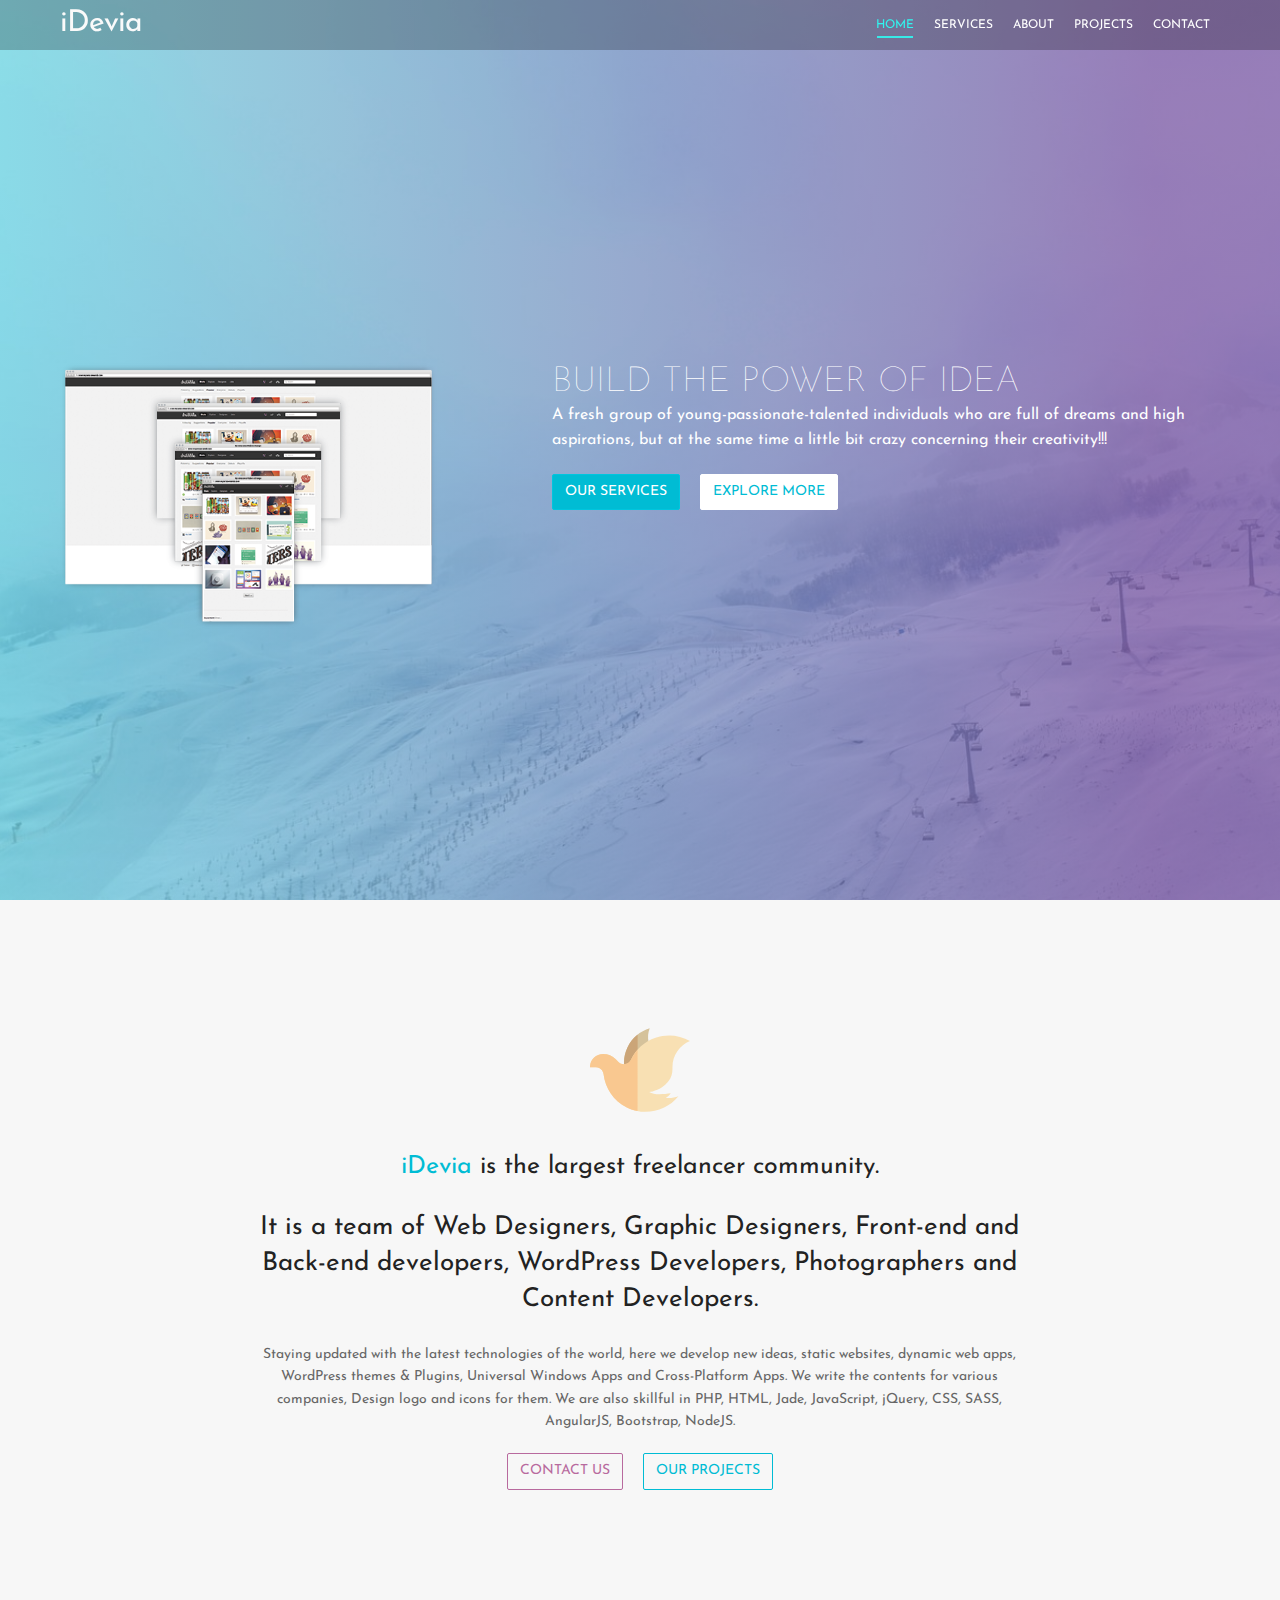
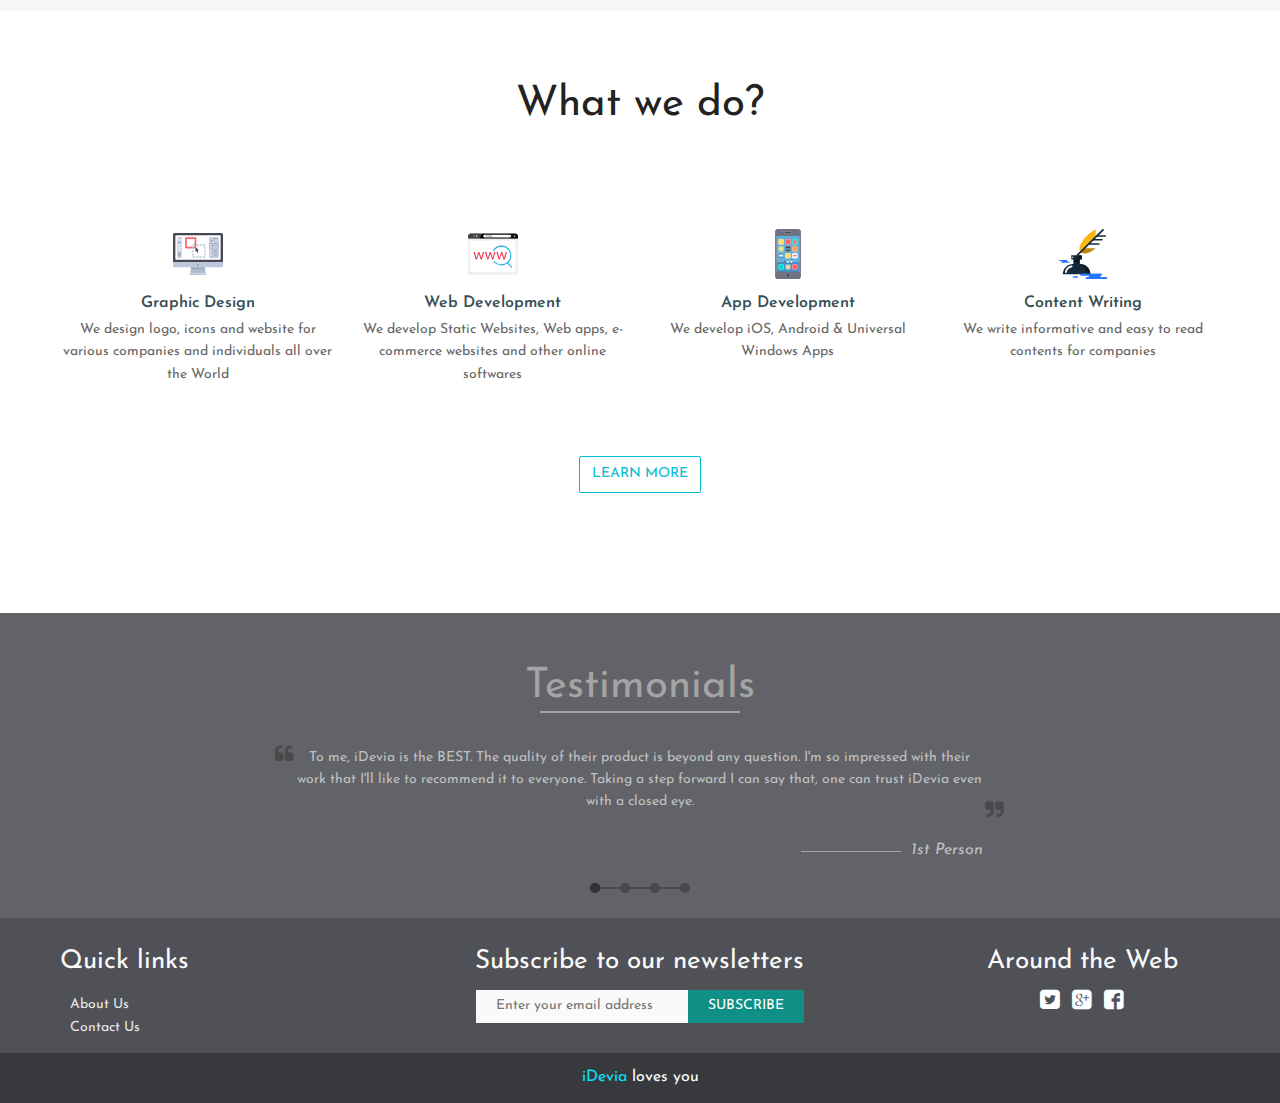
<file: index.html>
<!DOCTYPE html>
<html lang="en">
    <head>
        <meta charset="utf-8">
        <meta http-equiv="X-UA-Compatible" content="IE=edge">
        <title> iDevia - Build the power of idea</title>
        <!--  -->
        <meta name="viewport" content="width=device-width, initial-scale=1,user-scalable=no">
        <meta name="title" content="iDevia - Build the Power of idea">
        <meta name="description" content="The wide-spread freelancer community of India. We work as a team to make your business ideas real. We are young, passion-driven and creative people.">
        <meta name="keywords" content="web designing, website designing, brochure design, web development, software company, freelancer, wesite company, malda, india, karnataka, ahmedabad, seo company, web designing company, Geeks, News, Update, Wordprees, Template, Code, Tutorial, idea sharing">        
        <meta name="author" content="iDevia">
        <meta property="og:url" content="http://www.idevia.in/"/>
        <meta property="og:type" content="website" />
        <meta property="og:title" content="iDevia - Build the Power of idea" />
        <meta property="og:description" content="The wide-spread freelancer community of India. We work as a team to make your business ideas real. We are young, passion-driven and creative people." />
        <meta property="og:image" content="http://www.idevia.in/assets/img/favicons/ms-icon-310x310.png" />
        <meta name="twitter:card" content="summary" />
        <meta name="twitter:site" content="@idevia_in" />
        <meta name="twitter:creator" content="@idevia_in" />
        <link rel="apple-touch-icon" sizes="57x57" href="assets/img/favicons/apple-icon-57x57.png">
        <link rel="apple-touch-icon" sizes="60x60" href="assets/img/favicons/apple-icon-60x60.png">
        <link rel="apple-touch-icon" sizes="72x72" href="assets/img/favicons/apple-icon-72x72.png">
        <link rel="apple-touch-icon" sizes="76x76" href="assets/img/favicons/apple-icon-76x76.png">
        <link rel="apple-touch-icon" sizes="114x114" href="assets/img/favicons/apple-icon-114x114.png">
        <link rel="apple-touch-icon" sizes="120x120" href="assets/img/favicons/apple-icon-120x120.png">
        <link rel="apple-touch-icon" sizes="144x144" href="assets/img/favicons/apple-icon-144x144.png">
        <link rel="apple-touch-icon" sizes="152x152" href="assets/img/favicons/apple-icon-152x152.png">
        <link rel="apple-touch-icon" sizes="180x180" href="assets/img/favicons/apple-icon-180x180.png">
        <link rel="icon" type="image/png" sizes="192x192"  href="assets/img/favicons/android-icon-192x192.png">
        <link rel="icon" type="image/png" sizes="32x32" href="assets/img/favicons/favicon-32x32.png">
        <link rel="icon" type="image/png" sizes="96x96" href="assets/img/favicons/favicon-96x96.png">
        <link rel="icon" type="image/png" sizes="16x16" href="assets/img/favicons/favicon-16x16.png">
        <link rel="manifest" href="assets/img/favicons/manifest.json">
        <meta name="msapplication-TileColor" content="#ffffff">
        <meta name="msapplication-TileImage" content="assets/img/favicons/ms-icon-144x144.png">
        <meta name="theme-color" content="#ffffff">
		<!--Start of Tawk.to Script-->
        <script type="text/javascript">
        var Tawk_API=Tawk_API||{}, Tawk_LoadStart=new Date();
        (function(){
        var s1=document.createElement("script"),s0=document.getElementsByTagName("script")[0];
        s1.async=true;
        s1.src='https://embed.tawk.to/581dad0c304e8e7585721db2/default';
        s1.charset='UTF-8';
        s1.setAttribute('crossorigin','*');
        s0.parentNode.insertBefore(s1,s0);
        })();
        </script>
        <!--End of Tawk.to Script-->
        <!-- Custom CSS -->
        <link rel="stylesheet" href="assets/css/main.css">

    </head>
    <body>

        <nav class="main-nav"><div class="container"><div class="nav-header">		<div class="brand"><a href="/"> <h1>iDevia</h1></a></div><div class="hamburger-btn"></div></div><div class="nav-menu-right"><ul class="nav-links"><li><a href="/" class="active">HOME</a></li><li><a href="services" class="">SERVICES</a></li><li><a href="about" class="">ABOUT</a></li><li><a href="projects" class="">PROJECTS</a></li><li><a href="contact" class="">CONTACT</a></li></ul></div></div></nav>
<section style="background-image:url('assets/img/snow.jpg');" class="splash background-image"> <div class="overlay"><div class="dark-overlay2"><div class="container"><div class="display-table"><div class="display-table-cell text-vertical-center"><div class="row"><div class="col-ts-5"><div class="device"><img src="assets/img/screens.png" alt="all device screens"/></div></div><div class="col-ts-7"><div class="intro-content"><h2 class="text-upper">Build the power of idea</h2><p>A fresh group of young-passionate-talented individuals who are full of dreams and high aspirations, but at the same time a little bit crazy concerning their creativity!!! </p><a href="/services" class="btn primary-btn text-upper">our services</a><a href="/about" class="btn secondary-btn text-upper">explore more</a></div></div></div></div></div></div></div></div></section>
<section id="intro" class="intro"><div class="spacer"></div><div class="content text-center"><div class="container"><div class="row"><div class="col-ts-8 col-ts-gap-2"><img src="assets/img/logo.svg" alt="idevia logo"/><h2><a href="/">iDevia</a> is the largest freelancer community. </h2><h3>It is a team of Web Designers, Graphic Designers, Front-end and Back-end developers, WordPress Developers, Photographers and Content Developers.</h3><p>Staying updated with the latest technologies of the world, here we develop new ideas, static websites, dynamic web apps, WordPress themes & Plugins, Universal Windows Apps and Cross-Platform Apps. We write the contents for various companies, Design logo and icons for them. We are also skillful in PHP, HTML, Jade, JavaScript, jQuery, CSS, SASS, AngularJS, Bootstrap, NodeJS.</p><a href="/contact" class="btn secondary-outline-btn text-upper with-margin">contact us</a><a href="/projects" class="btn primary-outline-btn text-upper with-margin">our projects</a></div></div></div></div><div class="spacer"></div></section>
<section class="services"><div class="spacer"></div><div class="container text-center"><h2 class="heading">What we do?</h2><div class="row"><div class="col-ts-3"><div class="service"><img src="assets/img/computer.svg" alt="image of computer"/><h3>Graphic Design</h3><p>We design logo, icons and website for various companies and individuals all over the World</p></div></div><div class="col-ts-3"><div class="service"><img src="assets/img/www.svg" alt="www"/><h3>Web Development</h3><p>We develop Static Websites, Web apps, e-commerce websites and other online softwares</p></div></div><div class="col-ts-3"><div class="service"><img src="assets/img/smartphone.svg" alt="smatphone"/><h3>App Development</h3><p>We develop iOS, Android &amp; Universal Windows Apps</p></div></div><div class="col-ts-3"><div class="service"><img src="assets/img/write.svg" alt="quile and ink"/><h3>Content Writing</h3><p>We write informative and easy to read contents for companies</p></div></div></div><a href="/services" class="text-center btn primary-outline-btn text-upper">learn more</a></div><div class="spacer"></div></section>

<section class="testimonials"><div class="spacer"></div><div class="container"><h2 class="heading">Testimonials</h2><div class="row"><div class="col-ts-8 col-ts-gap-2"><div class="slider"><div class="slider-outer"><div class="slider-inner clearfix"><div class="slide"><blockquote>To me, iDevia is the BEST. The quality of their product is beyond any question. I'm so impressed with their work that I'll like to recommend it to everyone. Taking a step forward I can say that, one can trust iDevia even with a closed eye.</blockquote><cite>1st Person</cite></div><div class="slide"><blockquote>Of Course Yes, It was great to work with iDevia. iDevia have done very great job. Thank You so much.</blockquote><cite>Sohan</cite></div><div class="slide"><blockquote>Extremely satisfied with the website. The home page, about, contact, gallery everything goes perfect. Most importantly, I got my website in time. Totally a Great work. Loved it ❤</blockquote><cite>Pravin Kothari, Kadambari</cite></div><div class="slide"><blockquote>iDevia gave my app a very good start. Their friendly behaviour is very highly appreciable and absolutely their charges are cheaper than market price.</blockquote><cite>TR, Up To Date</cite></div></div><div class="controls"><div class="dots"><div></div><div></div><div></div><div></div><div class="active"></div></div></div></div></div></div></div></div></section>
<div class="modal"><div class="modal-container"><div class="modal-head text-center"></div><div class="modal-body"></div><div class="modal-action"><button id="closeModal">Close</button></div></div></div><footer class="footer"><div class="widgets"><div class="container text-ws-center"><div class="row">			<div class="col-ws-2"><div class="quick-links"><h3 class="widget-title">Quick links</h3><nav><ul><li><a href="about">About Us</a></li><li><a href="contact">Contact Us</a></li></ul></nav></div></div><div class="col-ws-6 col-ws-gap-1"><div class="subscription"><h3 class="widget-title">Subscribe to our newsletters</h3><form id="subscription-form" class="subscription-form"><input type="email" id="sub-email-footer" name="EMAIL" placeholder="Enter your email address" class="form-input"/><input type="submit" value="subscribe" class="btn submit-btn text-upper"/></form></div></div><div class="col-ws-3"><div class="social-links"><h3 class="widget-title">Around the Web</h3><div class="social-icons"><a href="//twitter.com/idevia_in" target="_blank"><i class="if if-twitter"></i></a><a href="//plus.google.com/app/basic/105983204766633908345" target="_blank"><i class="if if-g-plus"></i></a><a href="//facebook.com/idevia.in" target="_blank"><i class="if if-facebook"></i></a></div></div></div></div></div></div><div class="copyright"><div class="container text-center"><div class="row"><div class="col-ms-12"><p><a href="/">iDevia</a> loves you</p></div></div></div></div></footer>

      <script src="assets/js/jquery.min.js"></script>
      <script src="assets/js/functions.js"></script>
      <script>
        (function(i,s,o,g,r,a,m){i['GoogleAnalyticsObject']=r;i[r]=i[r]||function(){
        (i[r].q=i[r].q||[]).push(arguments)},i[r].l=1*new Date();a=s.createElement(o),
        m=s.getElementsByTagName(o)[0];a.async=1;a.src=g;m.parentNode.insertBefore(a,m)
        })(window,document,'script','https://www.google-analytics.com/analytics.js','ga');

        ga('create', 'UA-71919964-2', 'auto');
        ga('send', 'pageview');
      </script>
    </body>
</html>
</file>
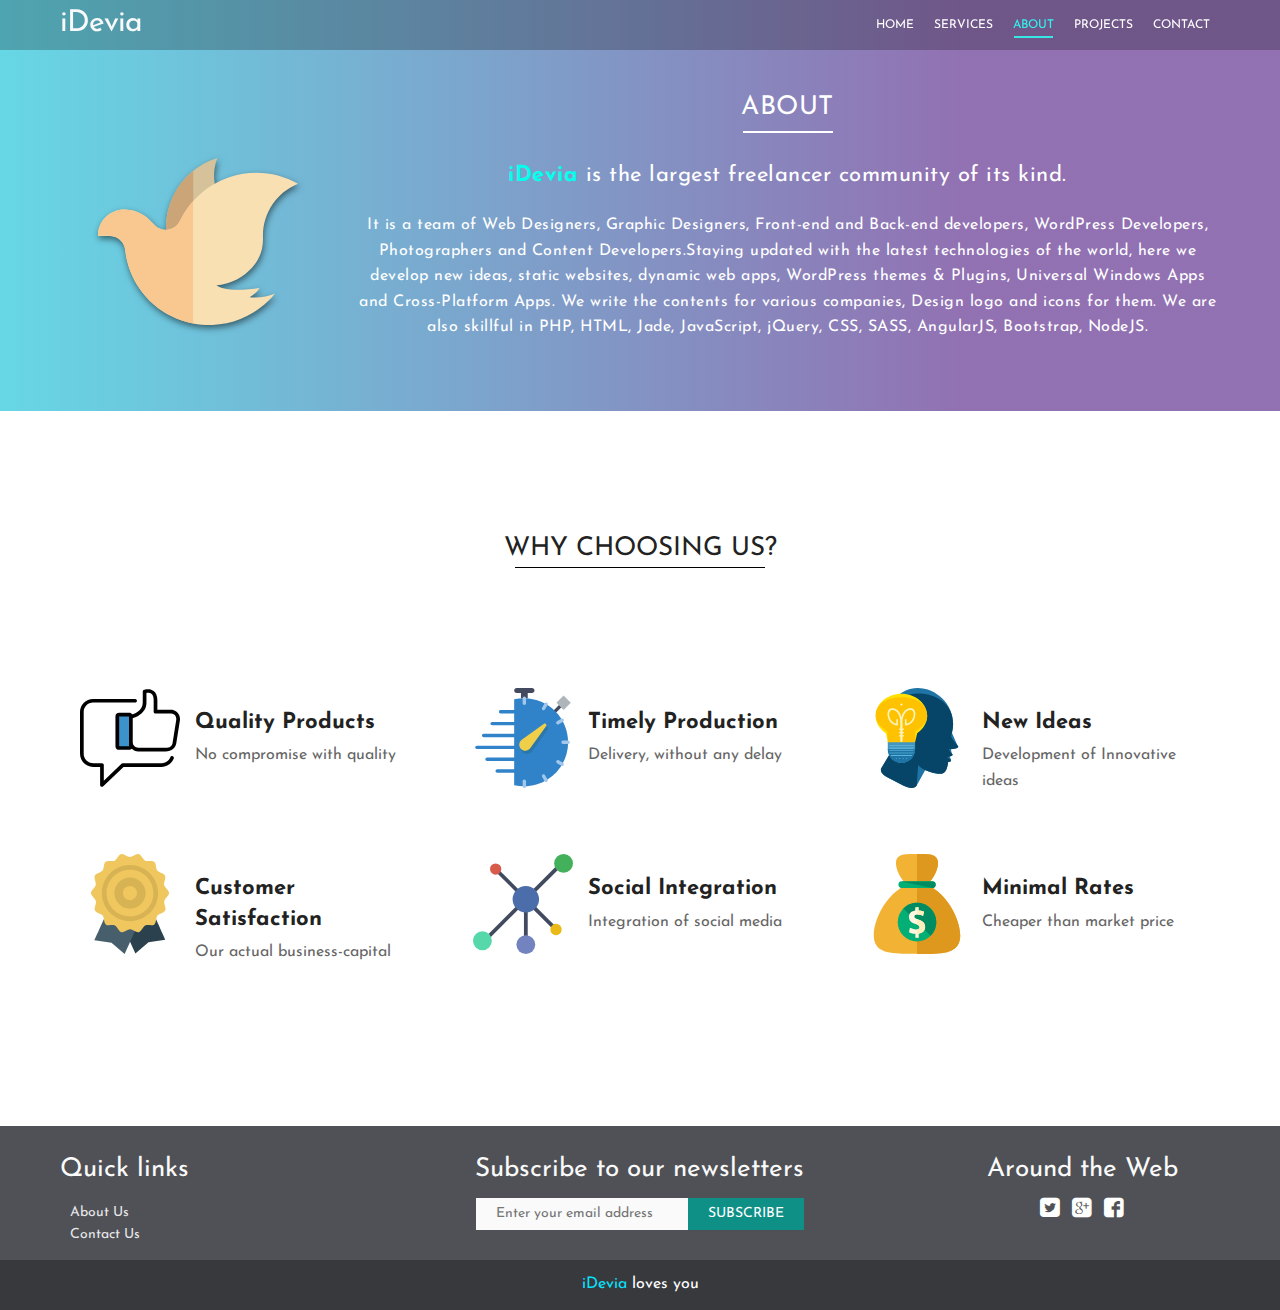
<file: about.html>
<!DOCTYPE html>
<html lang="en">
    <head>
        <meta charset="utf-8">
        <meta http-equiv="X-UA-Compatible" content="IE=edge">
        <title>About - iDevia - Build the power of idea</title>
        <!--  -->
        <meta name="viewport" content="width=device-width, initial-scale=1,user-scalable=no">
        <meta name="title" content="About">
        <meta name="description" content="Our friendly team can be reached everyday 8am - 10pm. Just fill up this form and we’ll reach you as soon as possible.">
        <meta name="keywords" content="web designing, website designing, brochure design, web development, software company, freelancer, wesite company, malda, india, karnataka, ahmedabad, seo company, web designing company, Geeks, News, Update, Wordprees, Template, Code, Tutorial, idea sharing">        
        <meta name="author" content="iDevia">
        <meta property="og:url" content="http://www.idevia.in/about.html"/>
        <meta property="og:type" content="website" />
        <meta property="og:title" content="About" />
        <meta property="og:description" content="Our friendly team can be reached everyday 8am - 10pm. Just fill up this form and we’ll reach you as soon as possible." />
        <meta property="og:image" content="http://www.idevia.in/assets/img/favicons/ms-icon-310x310.png" />
        <meta name="twitter:card" content="summary" />
        <meta name="twitter:site" content="@idevia_in" />
        <meta name="twitter:creator" content="@idevia_in" />
        <link rel="apple-touch-icon" sizes="57x57" href="assets/img/favicons/apple-icon-57x57.png">
        <link rel="apple-touch-icon" sizes="60x60" href="assets/img/favicons/apple-icon-60x60.png">
        <link rel="apple-touch-icon" sizes="72x72" href="assets/img/favicons/apple-icon-72x72.png">
        <link rel="apple-touch-icon" sizes="76x76" href="assets/img/favicons/apple-icon-76x76.png">
        <link rel="apple-touch-icon" sizes="114x114" href="assets/img/favicons/apple-icon-114x114.png">
        <link rel="apple-touch-icon" sizes="120x120" href="assets/img/favicons/apple-icon-120x120.png">
        <link rel="apple-touch-icon" sizes="144x144" href="assets/img/favicons/apple-icon-144x144.png">
        <link rel="apple-touch-icon" sizes="152x152" href="assets/img/favicons/apple-icon-152x152.png">
        <link rel="apple-touch-icon" sizes="180x180" href="assets/img/favicons/apple-icon-180x180.png">
        <link rel="icon" type="image/png" sizes="192x192"  href="assets/img/favicons/android-icon-192x192.png">
        <link rel="icon" type="image/png" sizes="32x32" href="assets/img/favicons/favicon-32x32.png">
        <link rel="icon" type="image/png" sizes="96x96" href="assets/img/favicons/favicon-96x96.png">
        <link rel="icon" type="image/png" sizes="16x16" href="assets/img/favicons/favicon-16x16.png">
        <link rel="manifest" href="assets/img/favicons/manifest.json">
        <meta name="msapplication-TileColor" content="#ffffff">
        <meta name="msapplication-TileImage" content="assets/img/favicons/ms-icon-144x144.png">
        <meta name="theme-color" content="#ffffff">
		<!--Start of Tawk.to Script-->
        <script type="text/javascript">
        var Tawk_API=Tawk_API||{}, Tawk_LoadStart=new Date();
        (function(){
        var s1=document.createElement("script"),s0=document.getElementsByTagName("script")[0];
        s1.async=true;
        s1.src='https://embed.tawk.to/581dad0c304e8e7585721db2/default';
        s1.charset='UTF-8';
        s1.setAttribute('crossorigin','*');
        s0.parentNode.insertBefore(s1,s0);
        })();
        </script>
        <!--End of Tawk.to Script-->
        <!-- Custom CSS -->
        <link rel="stylesheet" href="assets/css/main.css">

    </head>
    <body>

        <nav class="main-nav"><div class="container"><div class="nav-header">		<div class="brand"><a href="/"> <h1>iDevia</h1></a></div><div class="hamburger-btn"></div></div><div class="nav-menu-right"><ul class="nav-links"><li><a href="/" class="">HOME</a></li><li><a href="services" class="">SERVICES</a></li><li><a href="about" class="active">ABOUT</a></li><li><a href="projects" class="">PROJECTS</a></li><li><a href="contact" class="">CONTACT</a></li></ul></div></div></nav>
<section class="header-dark splash-partial services-page"><div class="overlay-dark">		<div class="container text-center"><div class="row"><div class="col-ws-gap-3 col-ws-9"><h3 class="heading text-upper">About</h3></div></div><div class="row"><div class="col-ws-3"><img src="assets/img/logo.svg" alt="idevia logo"/></div><div class="col-ws-9"><p class="lead"><a href="/">iDevia</a> is the largest freelancer community of its kind.</p><p>It is a team of Web Designers, Graphic Designers, Front-end and Back-end developers, WordPress Developers, Photographers and Content Developers.Staying updated with the latest technologies of the world, here we develop new ideas, static websites, dynamic web apps, WordPress themes & Plugins, Universal Windows Apps and Cross-Platform Apps. We write the contents for various companies, Design logo and icons for them. We are also skillful in PHP, HTML, Jade, JavaScript, jQuery, CSS, SASS, AngularJS, Bootstrap, NodeJS.</p></div></div></div></div></section>
<section class="why-us"><div class="spacer"></div><div class="container"><div class="row"><div class="col-ts-12"><h3 class="heading text-center text-upper">why choosing us?</h3></div></div><div class="row"><div class="col-ts-4"><div class="reason clearfix"><div class="img-container to-left"><img src="assets/img/chat.svg" alt="Thmbs up"/></div><div class="text-container"><h4>Quality Products</h4><p>No compromise with quality</p></div></div></div><div class="col-ts-4"><div class="reason clearfix"><div class="img-container to-left"><img src="assets/img/stopwatch.svg" alt="stop watch"/></div><div class="text-container"><h4>Timely Production</h4><p>Delivery, without any delay</p></div></div></div><div class="col-ts-4"><div class="reason clearfix"><div class="img-container to-left"><img src="assets/img/idea.svg" alt="Bulb on head"/></div><div class="text-container"><h4>New Ideas</h4><p>Development of Innovative ideas</p></div></div></div></div><div class="row"><div class="col-ts-4"><div class="reason clearfix"><div class="img-container to-left"><img src="assets/img/certificate.svg" alt="badge"/></div><div class="text-container"><h4>Customer Satisfaction</h4><p>Our actual business-capital</p></div></div></div><div class="col-ts-4"><div class="reason clearfix"><div class="img-container to-left"><img src="assets/img/network.svg" alt="social"/></div><div class="text-container"><h4>Social Integration</h4><p>Integration of social media</p></div></div></div><div class="col-ts-4"><div class="reason clearfix"><div class="img-container to-left"><img src="assets/img/money-bag.svg" alt="mone bag"/></div><div class="text-container"><h4>Minimal Rates</h4><p>Cheaper than market price</p></div></div></div></div></div><div class="spacer"></div></section>

<div class="modal"><div class="modal-container"><div class="modal-head text-center"></div><div class="modal-body"></div><div class="modal-action"><button id="closeModal">Close</button></div></div></div><footer class="footer"><div class="widgets"><div class="container text-ws-center"><div class="row">			<div class="col-ws-2"><div class="quick-links"><h3 class="widget-title">Quick links</h3><nav><ul><li><a href="about">About Us</a></li><li><a href="contact">Contact Us</a></li></ul></nav></div></div><div class="col-ws-6 col-ws-gap-1"><div class="subscription"><h3 class="widget-title">Subscribe to our newsletters</h3><form id="subscription-form" class="subscription-form"><input type="email" id="sub-email-footer" name="EMAIL" placeholder="Enter your email address" class="form-input"/><input type="submit" value="subscribe" class="btn submit-btn text-upper"/></form></div></div><div class="col-ws-3"><div class="social-links"><h3 class="widget-title">Around the Web</h3><div class="social-icons"><a href="//twitter.com/idevia_in" target="_blank"><i class="if if-twitter"></i></a><a href="//plus.google.com/app/basic/105983204766633908345" target="_blank"><i class="if if-g-plus"></i></a><a href="//facebook.com/idevia.in" target="_blank"><i class="if if-facebook"></i></a></div></div></div></div></div></div><div class="copyright"><div class="container text-center"><div class="row"><div class="col-ms-12"><p><a href="/">iDevia</a> loves you</p></div></div></div></div></footer>

      <script src="assets/js/jquery.min.js"></script>
      <script src="assets/js/functions.js"></script>
      <script>
        (function(i,s,o,g,r,a,m){i['GoogleAnalyticsObject']=r;i[r]=i[r]||function(){
        (i[r].q=i[r].q||[]).push(arguments)},i[r].l=1*new Date();a=s.createElement(o),
        m=s.getElementsByTagName(o)[0];a.async=1;a.src=g;m.parentNode.insertBefore(a,m)
        })(window,document,'script','https://www.google-analytics.com/analytics.js','ga');

        ga('create', 'UA-71919964-2', 'auto');
        ga('send', 'pageview');
      </script>
    </body>
</html>
</file>
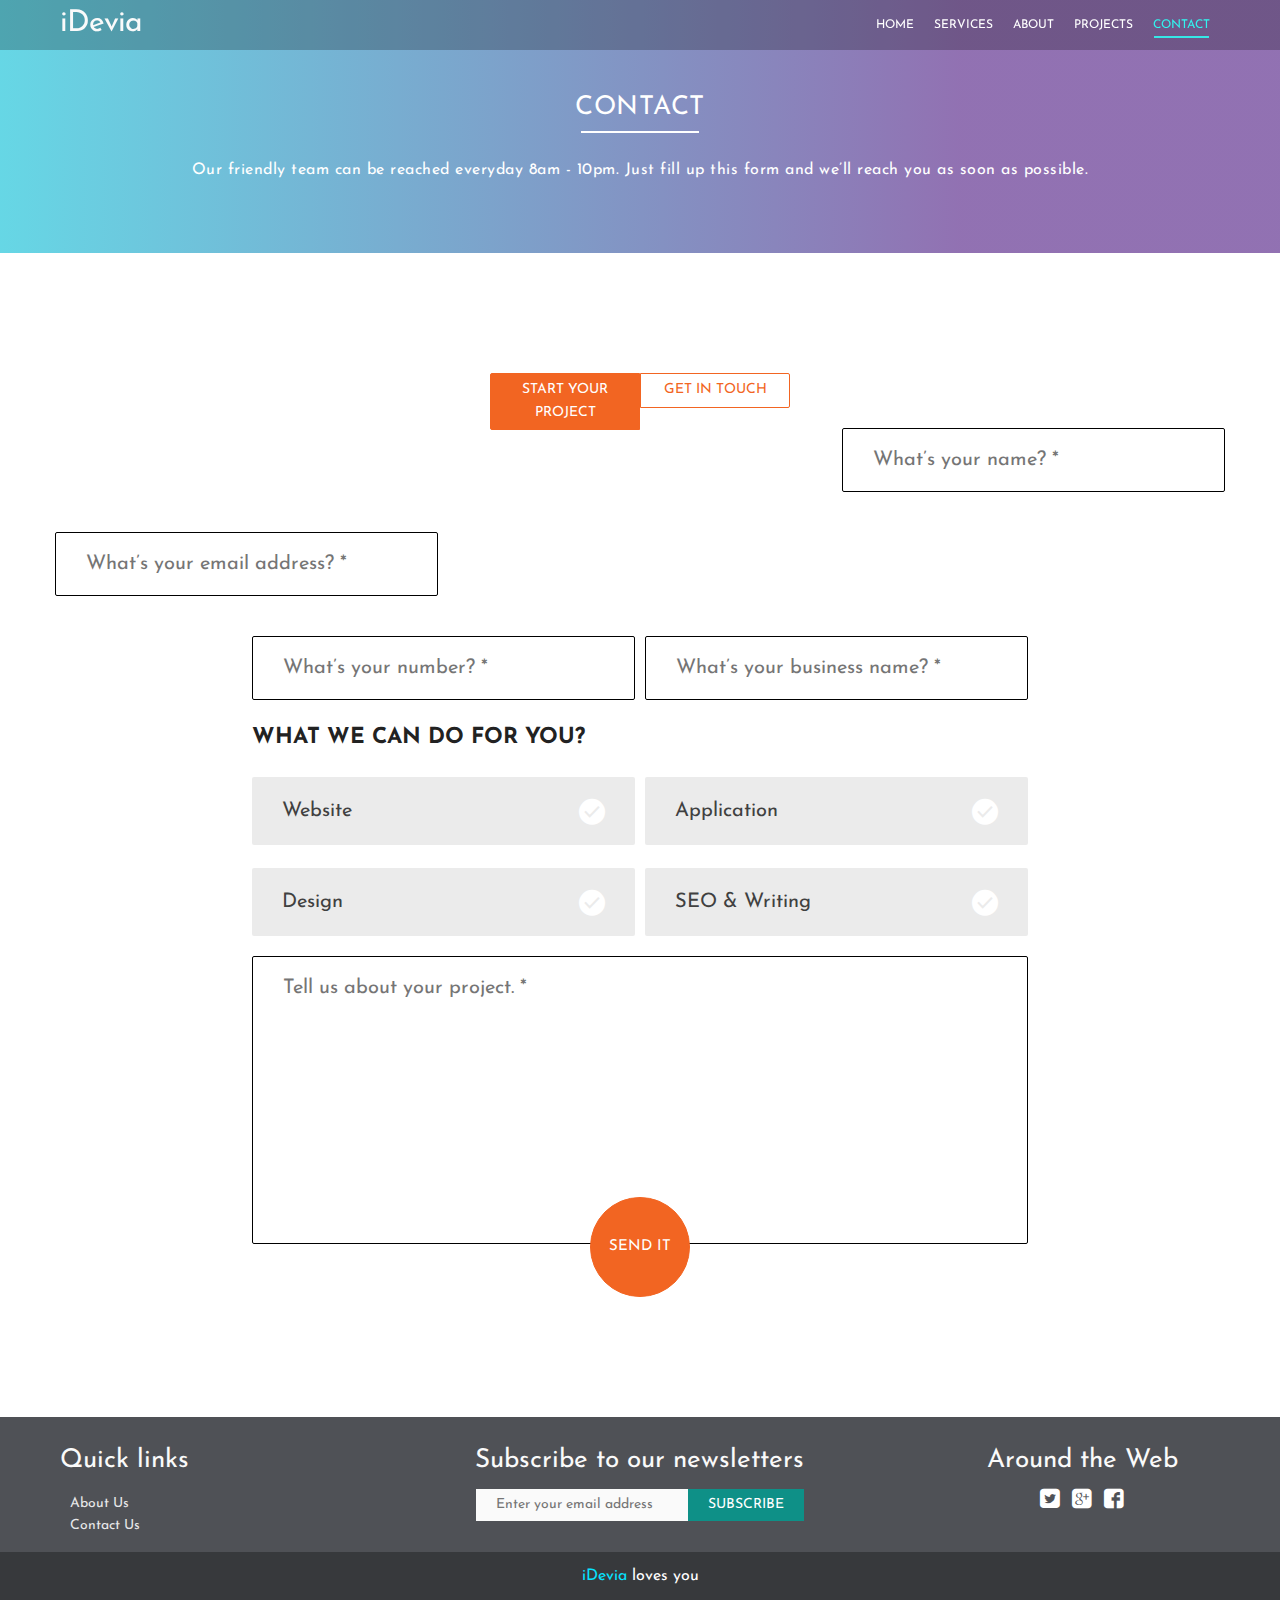
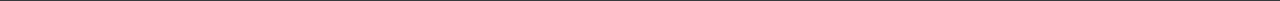
<file: contact.html>
<!DOCTYPE html>
<html lang="en">
    <head>
        <meta charset="utf-8">
        <meta http-equiv="X-UA-Compatible" content="IE=edge">
        <title>Contact - iDevia - Build the power of idea</title>
        <!--  -->
        <meta name="viewport" content="width=device-width, initial-scale=1,user-scalable=no">
        <meta name="title" content="Contact">
        <meta name="description" content="Our friendly team can be reached everyday 8am - 10pm. Just fill up this form and we’ll reach you as soon as possible.">
        <meta name="keywords" content="web designing, website designing, brochure design, web development, software company, freelancer, wesite company, malda, india, karnataka, ahmedabad, seo company, web designing company, Geeks, News, Update, Wordprees, Template, Code, Tutorial, idea sharing">        
        <meta name="author" content="iDevia">
        <meta property="og:url" content="http://www.idevia.in/contact.html"/>
        <meta property="og:type" content="website" />
        <meta property="og:title" content="Contact" />
        <meta property="og:description" content="Our friendly team can be reached everyday 8am - 10pm. Just fill up this form and we’ll reach you as soon as possible." />
        <meta property="og:image" content="http://www.idevia.in/assets/img/favicons/ms-icon-310x310.png" />
        <meta name="twitter:card" content="summary" />
        <meta name="twitter:site" content="@idevia_in" />
        <meta name="twitter:creator" content="@idevia_in" />
        <link rel="apple-touch-icon" sizes="57x57" href="assets/img/favicons/apple-icon-57x57.png">
        <link rel="apple-touch-icon" sizes="60x60" href="assets/img/favicons/apple-icon-60x60.png">
        <link rel="apple-touch-icon" sizes="72x72" href="assets/img/favicons/apple-icon-72x72.png">
        <link rel="apple-touch-icon" sizes="76x76" href="assets/img/favicons/apple-icon-76x76.png">
        <link rel="apple-touch-icon" sizes="114x114" href="assets/img/favicons/apple-icon-114x114.png">
        <link rel="apple-touch-icon" sizes="120x120" href="assets/img/favicons/apple-icon-120x120.png">
        <link rel="apple-touch-icon" sizes="144x144" href="assets/img/favicons/apple-icon-144x144.png">
        <link rel="apple-touch-icon" sizes="152x152" href="assets/img/favicons/apple-icon-152x152.png">
        <link rel="apple-touch-icon" sizes="180x180" href="assets/img/favicons/apple-icon-180x180.png">
        <link rel="icon" type="image/png" sizes="192x192"  href="assets/img/favicons/android-icon-192x192.png">
        <link rel="icon" type="image/png" sizes="32x32" href="assets/img/favicons/favicon-32x32.png">
        <link rel="icon" type="image/png" sizes="96x96" href="assets/img/favicons/favicon-96x96.png">
        <link rel="icon" type="image/png" sizes="16x16" href="assets/img/favicons/favicon-16x16.png">
        <link rel="manifest" href="assets/img/favicons/manifest.json">
        <meta name="msapplication-TileColor" content="#ffffff">
        <meta name="msapplication-TileImage" content="assets/img/favicons/ms-icon-144x144.png">
        <meta name="theme-color" content="#ffffff">
		<!--Start of Tawk.to Script-->
        <script type="text/javascript">
        var Tawk_API=Tawk_API||{}, Tawk_LoadStart=new Date();
        (function(){
        var s1=document.createElement("script"),s0=document.getElementsByTagName("script")[0];
        s1.async=true;
        s1.src='https://embed.tawk.to/581dad0c304e8e7585721db2/default';
        s1.charset='UTF-8';
        s1.setAttribute('crossorigin','*');
        s0.parentNode.insertBefore(s1,s0);
        })();
        </script>
        <!--End of Tawk.to Script-->
        <!-- Custom CSS -->
        <link rel="stylesheet" href="assets/css/main.css">

    </head>
    <body>

        <nav class="main-nav"><div class="container"><div class="nav-header">		<div class="brand"><a href="/"> <h1>iDevia</h1></a></div><div class="hamburger-btn"></div></div><div class="nav-menu-right"><ul class="nav-links"><li><a href="/" class="">HOME</a></li><li><a href="services" class="">SERVICES</a></li><li><a href="about" class="">ABOUT</a></li><li><a href="projects" class="">PROJECTS</a></li><li><a href="contact" class="active">CONTACT</a></li></ul></div></div></nav>
<section class="header-dark splash-partial contact-page"><div class="overlay-dark">		<div class="container"><div class="row"><h3 class="heading text-upper">Contact</h3></div><div class="row"><p class="text-center">Our friendly team can be reached everyday 8am - 10pm. Just fill up this form and we’ll reach you as soon as possible.</p></div></div></div></section>
<section class="contact-forms"><div class="spacer"></div><header class="tabs text-center"><a href="#start-your-project-form-container" class="text-upper current">start your project</a><a href="#get-in-touch-form-container" class="text-upper">get in touch</a></header><div id="start-your-project-form-container" class="panel"><div class="container"><form id="start-your-project" class="contact-page-form"><div class="row"><div class="col-ws-4 col-ws-gap-2 rsp5"><input type="text" name="name" id="name" placeholder="What’s your name? *" class="input-field"/></div><div class="col-ws-4 rsp5"><input type="email" name="email" id="email" placeholder="What’s your email address? *" class="input-field"/></div></div><div class="row"><div class="col-ws-4 col-ws-gap-2 rsp5"><input type="text" name="phone" id="phone" placeholder="What’s your number? *" class="input-field input-number"/></div><div class="col-ws-4 rsp5"><input type="text" name="business" id="business" placeholder="What’s your business name? *" class="input-field"/></div></div><div class="row"><div class="col-ws-10 col-ws-gap-2 rsp5"><h5 class="text-upper text-sc">What we can do for you?</h5></div></div><div class="row"><div class="col-ws-4 col-ws-gap-2 rsp5"><label><input type="checkbox" value="Website" name="project" id="website"/><div class="label"><span>Website</span><span class="add-on to-right if if-check"></span></div></label></div><div class="col-ws-4 rsp5"><label><input type="checkbox" value="Application" name="project" id="application"/><div class="label"><span>Application</span><span class="add-on to-right if if-check"></span></div></label></div></div><div class="row"><div class="col-ws-4 col-ws-gap-2 rsp5"><label><input type="checkbox" value="Design" name="project" id="design"/><div class="label"><span>Design</span><span class="add-on to-right if if-check"></span></div></label></div><div class="col-ws-4 rsp5"><label><input type="checkbox" value="Seo &amp; Writing" name="project" id="writing"/><div class="label"><span>SEO &amp; Writing</span><span class="add-on to-right if if-check"></span></div></label></div></div><div class="row"><div class="col-ws-8 col-ws-gap-2 rsp5"><textarea rows="8" name="message" id="message" placeholder="Tell us about your project. *" class="input-field"></textarea></div></div><div class="row"><div class="col-ws-8 col-ws-gap-2 rsp5 text-center"><input type="submit" value="send it" class="sumbit-btn"/></div></div></form></div></div><div id="get-in-touch-form-container" class="panel hidden"><div class="container"><form id="get-in-touch" class="contact-page-form"><div class="row"><div class="col-ws-4 col-ws-gap-2 rsp5"><input type="text" name="name" id="git-name" placeholder="What’s your name? *" class="input-field"/></div><div class="col-ws-4 rsp5"><input type="email" name="email" id="git-email" placeholder="What’s your email address? *" class="input-field"/></div></div><div class="row"><div class="col-ws-8 col-ws-gap-2 rsp5"><textarea rows="8" name="message" id="git-message" placeholder="What’s on your mind? *" class="input-field"></textarea></div></div><div class="row"><div class="col-ws-8 col-ws-gap-2 rsp5 text-center"><input type="submit" value="send it" class="sumbit-btn"/></div></div></form></div></div><div class="spacer"></div></section>

<div class="modal"><div class="modal-container"><div class="modal-head text-center"></div><div class="modal-body"></div><div class="modal-action"><button id="closeModal">Close</button></div></div></div><footer class="footer"><div class="widgets"><div class="container text-ws-center"><div class="row">			<div class="col-ws-2"><div class="quick-links"><h3 class="widget-title">Quick links</h3><nav><ul><li><a href="about">About Us</a></li><li><a href="contact">Contact Us</a></li></ul></nav></div></div><div class="col-ws-6 col-ws-gap-1"><div class="subscription"><h3 class="widget-title">Subscribe to our newsletters</h3><form id="subscription-form" class="subscription-form"><input type="email" id="sub-email-footer" name="EMAIL" placeholder="Enter your email address" class="form-input"/><input type="submit" value="subscribe" class="btn submit-btn text-upper"/></form></div></div><div class="col-ws-3"><div class="social-links"><h3 class="widget-title">Around the Web</h3><div class="social-icons"><a href="//twitter.com/idevia_in" target="_blank"><i class="if if-twitter"></i></a><a href="//plus.google.com/app/basic/105983204766633908345" target="_blank"><i class="if if-g-plus"></i></a><a href="//facebook.com/idevia.in" target="_blank"><i class="if if-facebook"></i></a></div></div></div></div></div></div><div class="copyright"><div class="container text-center"><div class="row"><div class="col-ms-12"><p><a href="/">iDevia</a> loves you</p></div></div></div></div></footer>

      <script src="assets/js/jquery.min.js"></script>
      <script src="assets/js/functions.js"></script>
      <script>
        (function(i,s,o,g,r,a,m){i['GoogleAnalyticsObject']=r;i[r]=i[r]||function(){
        (i[r].q=i[r].q||[]).push(arguments)},i[r].l=1*new Date();a=s.createElement(o),
        m=s.getElementsByTagName(o)[0];a.async=1;a.src=g;m.parentNode.insertBefore(a,m)
        })(window,document,'script','https://www.google-analytics.com/analytics.js','ga');

        ga('create', 'UA-71919964-2', 'auto');
        ga('send', 'pageview');
      </script>
    </body>
</html>
</file>
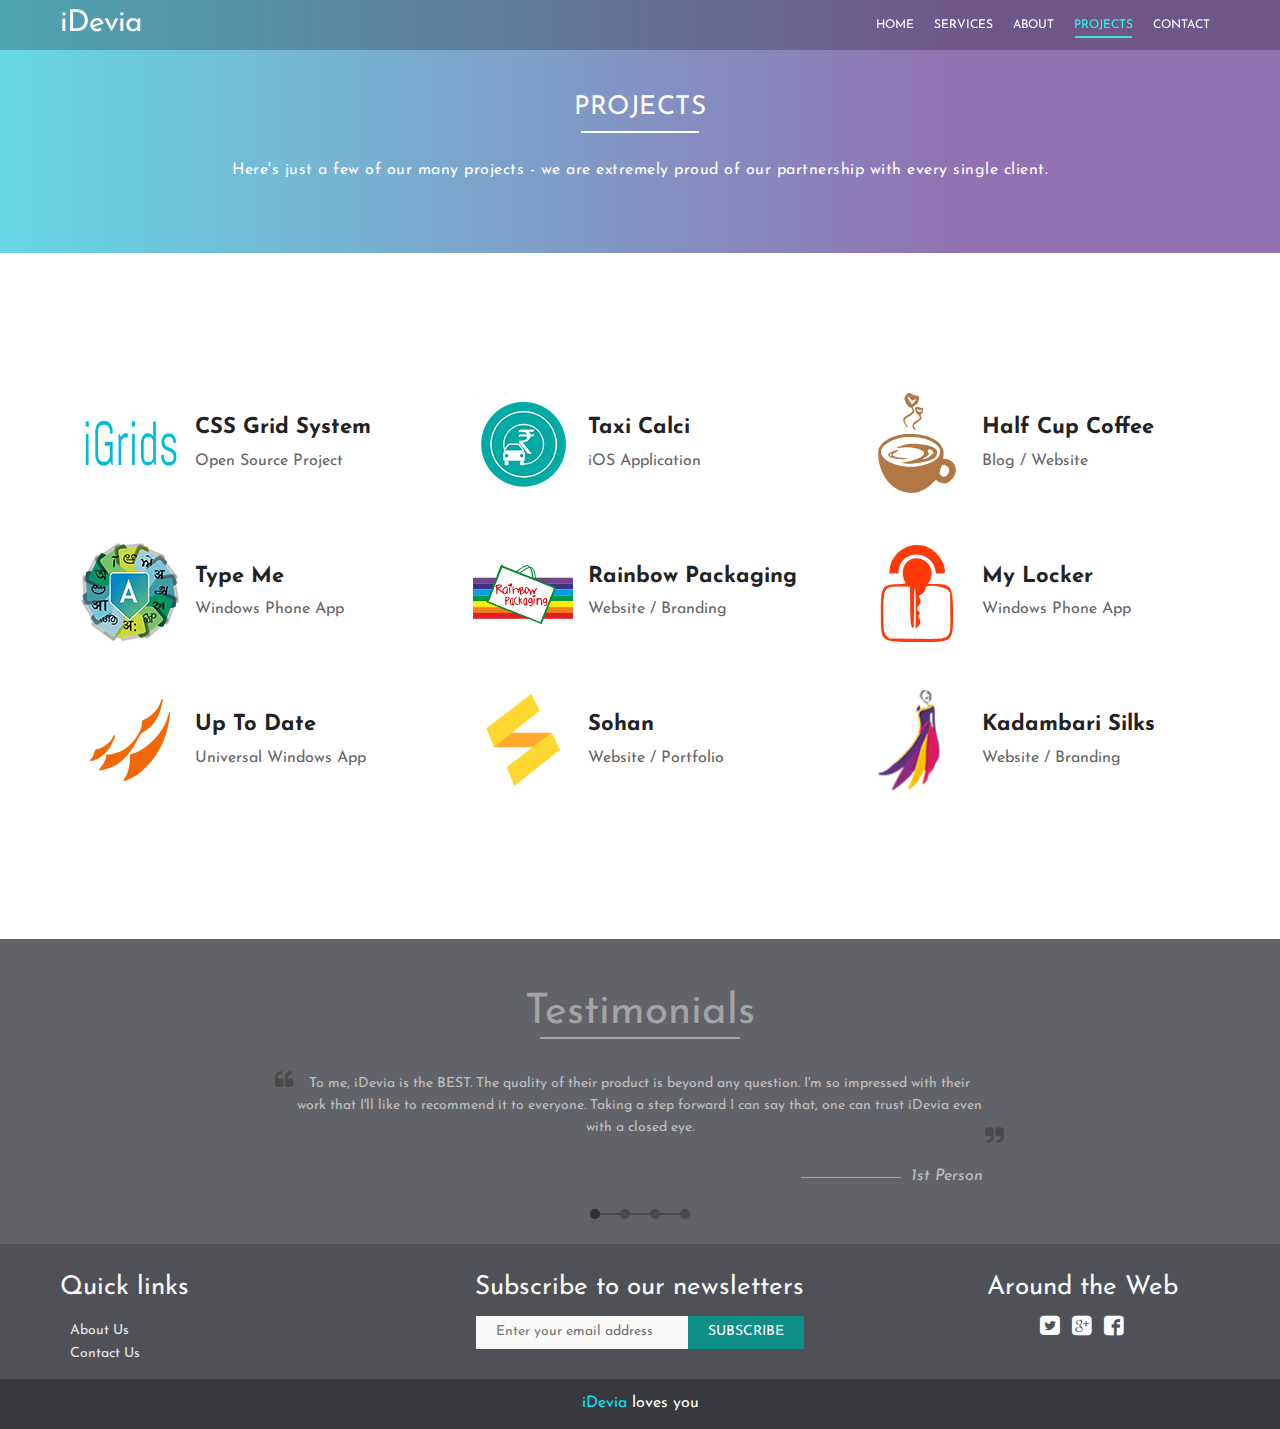
<file: projects.html>
<!DOCTYPE html>
<html lang="en">
    <head>
        <meta charset="utf-8">
        <meta http-equiv="X-UA-Compatible" content="IE=edge">
        <title>Projects - iDevia - Build the power of idea</title>
        <!--  -->
        <meta name="viewport" content="width=device-width, initial-scale=1,user-scalable=no">
        <meta name="title" content="Projects">
        <meta name="description" content="Here's just a few of our many projects - we are extremely proud of our partnership with every single client.">
        <meta name="keywords" content="web designing, website designing, brochure design, web development, software company, freelancer, wesite company, malda, india, karnataka, ahmedabad, seo company, web designing company, Geeks, News, Update, Wordprees, Template, Code, Tutorial, idea sharing">        
        <meta name="author" content="iDevia">
        <meta property="og:url" content="http://www.idevia.in/projects.html"/>
        <meta property="og:type" content="website" />
        <meta property="og:title" content="Projects" />
        <meta property="og:description" content="Here's just a few of our many projects - we are extremely proud of our partnership with every single client." />
        <meta property="og:image" content="http://www.idevia.in/assets/img/favicons/ms-icon-310x310.png" />
        <meta name="twitter:card" content="summary" />
        <meta name="twitter:site" content="@idevia_in" />
        <meta name="twitter:creator" content="@idevia_in" />
        <link rel="apple-touch-icon" sizes="57x57" href="assets/img/favicons/apple-icon-57x57.png">
        <link rel="apple-touch-icon" sizes="60x60" href="assets/img/favicons/apple-icon-60x60.png">
        <link rel="apple-touch-icon" sizes="72x72" href="assets/img/favicons/apple-icon-72x72.png">
        <link rel="apple-touch-icon" sizes="76x76" href="assets/img/favicons/apple-icon-76x76.png">
        <link rel="apple-touch-icon" sizes="114x114" href="assets/img/favicons/apple-icon-114x114.png">
        <link rel="apple-touch-icon" sizes="120x120" href="assets/img/favicons/apple-icon-120x120.png">
        <link rel="apple-touch-icon" sizes="144x144" href="assets/img/favicons/apple-icon-144x144.png">
        <link rel="apple-touch-icon" sizes="152x152" href="assets/img/favicons/apple-icon-152x152.png">
        <link rel="apple-touch-icon" sizes="180x180" href="assets/img/favicons/apple-icon-180x180.png">
        <link rel="icon" type="image/png" sizes="192x192"  href="assets/img/favicons/android-icon-192x192.png">
        <link rel="icon" type="image/png" sizes="32x32" href="assets/img/favicons/favicon-32x32.png">
        <link rel="icon" type="image/png" sizes="96x96" href="assets/img/favicons/favicon-96x96.png">
        <link rel="icon" type="image/png" sizes="16x16" href="assets/img/favicons/favicon-16x16.png">
        <link rel="manifest" href="assets/img/favicons/manifest.json">
        <meta name="msapplication-TileColor" content="#ffffff">
        <meta name="msapplication-TileImage" content="assets/img/favicons/ms-icon-144x144.png">
        <meta name="theme-color" content="#ffffff">
		<!--Start of Tawk.to Script-->
        <script type="text/javascript">
        var Tawk_API=Tawk_API||{}, Tawk_LoadStart=new Date();
        (function(){
        var s1=document.createElement("script"),s0=document.getElementsByTagName("script")[0];
        s1.async=true;
        s1.src='https://embed.tawk.to/581dad0c304e8e7585721db2/default';
        s1.charset='UTF-8';
        s1.setAttribute('crossorigin','*');
        s0.parentNode.insertBefore(s1,s0);
        })();
        </script>
        <!--End of Tawk.to Script-->
        <!-- Custom CSS -->
        <link rel="stylesheet" href="assets/css/main.css">

    </head>
    <body>

        <nav class="main-nav"><div class="container"><div class="nav-header">		<div class="brand"><a href="/"> <h1>iDevia</h1></a></div><div class="hamburger-btn"></div></div><div class="nav-menu-right"><ul class="nav-links"><li><a href="/" class="">HOME</a></li><li><a href="services" class="">SERVICES</a></li><li><a href="about" class="">ABOUT</a></li><li><a href="projects" class="active">PROJECTS</a></li><li><a href="contact" class="">CONTACT</a></li></ul></div></div></nav>
<section class="header-dark background-image contact-page"><div class="overlay-dark">		<div class="container"><div class="row"><h3 class="heading text-upper">Projects</h3></div><div class="row"><p class="text-center">Here's just a few of our many projects - we are extremely proud of our partnership with every single client.</p></div></div></div></section>
<section class="projects"><div class="spacer"></div><div class="container">		<div class="row"><div class="col-ts-4"><div class="project clearfix"><div class="img-container to-left"><img src="assets/img/branding/igrids.svg" alt="igrids logo"/></div><div class="text-container"><h4>CSS Grid System</h4><p>Open Source Project</p></div></div></div><div class="col-ts-4"><div class="project clearfix"><div class="img-container to-left"><a href="https://itunes.apple.com/in/app/taxicalci-find-compare-taxi/id1132808643" target="_blank"><img src="assets/img/branding/taxi_calci.png" alt="taxi calci logo"/></a></div><div class="text-container"><h4>Taxi Calci</h4><p>iOS Application</p></div></div></div><div class="col-ts-4"><div class="project clearfix"><div class="img-container to-left"><a href="https://www.halfcupcoffee.com" target="_blank"><img src="assets/img/branding/hcc.svg" alt="half cup coffee logo"/></a></div><div class="text-container"><h4>Half Cup Coffee</h4><p>Blog / Website</p></div></div></div></div><div class="row"><div class="col-ts-4"><div class="project clearfix"><div class="img-container to-left"><a href="https://www.microsoft.com/en-us/store/apps/type-me/9nblggh3g2d4" target="_blank"><img src="assets/img/branding/type_me.png" alt="Type Me Logo"/></a></div><div class="text-container"><h4>Type Me</h4><p>Windows Phone App</p></div></div></div><div class="col-ts-4"><div class="project clearfix"><div class="img-container to-left"><a href="http://rainbowpackaging.tk" target="_blank"><img src="assets/img/branding/rainbow.svg" alt="raonbow Packaging Logo"/></a></div><div class="text-container"><h4>Rainbow Packaging</h4><p>Website / Branding</p></div></div></div><div class="col-ts-4"><div class="project clearfix"><div class="img-container to-left"><img src="assets/img/branding/mylocker.svg" alt="My Locker Logo"/></div><div class="text-container"><h4>My Locker</h4><p>Windows Phone App</p></div></div></div></div><div class="row"><div class="col-ts-4"><div class="project clearfix"><div class="img-container to-left"><a href="https://www.microsoft.com/en-us/store/p/up-to-date/9nblgggzfn2q" target="_blank"><img src="assets/img/branding/up-to-date.svg" alt="Up To date Logo"/></a></div><div class="text-container"><h4>Up To Date</h4><p>Universal Windows App</p></div></div></div><div class="col-ts-4"><div class="project clearfix"><div class="img-container to-left"><a href="http://isohanvanani.cu.cc" target="_blank"><img src="assets/img/branding/sv.svg" alt="SV"/></a></div><div class="text-container"><h4>Sohan</h4><p>Website / Portfolio</p></div></div></div><div class="col-ts-4"><div class="project clearfix"><div class="img-container to-left"><a href="http://www.kadambarisilks.in" target="_blank"><img src="assets/img/branding/ks-logo.png" alt="Kadambari Silks logo"/></a></div><div class="text-container"><h4>Kadambari Silks</h4><p>Website / Branding</p></div></div></div></div></div><div class="spacer"></div></section>

<section class="testimonials"><div class="spacer"></div><div class="container"><h2 class="heading">Testimonials</h2><div class="row"><div class="col-ts-8 col-ts-gap-2"><div class="slider"><div class="slider-outer"><div class="slider-inner clearfix"><div class="slide"><blockquote>To me, iDevia is the BEST. The quality of their product is beyond any question. I'm so impressed with their work that I'll like to recommend it to everyone. Taking a step forward I can say that, one can trust iDevia even with a closed eye.</blockquote><cite>1st Person</cite></div><div class="slide"><blockquote>Of Course Yes, It was great to work with iDevia. iDevia have done very great job. Thank You so much.</blockquote><cite>Sohan</cite></div><div class="slide"><blockquote>Extremely satisfied with the website. The home page, about, contact, gallery everything goes perfect. Most importantly, I got my website in time. Totally a Great work. Loved it ❤</blockquote><cite>Pravin Kothari, Kadambari</cite></div><div class="slide"><blockquote>iDevia gave my app a very good start. Their friendly behaviour is very highly appreciable and absolutely their charges are cheaper than market price.</blockquote><cite>TR, Up To Date</cite></div></div><div class="controls"><div class="dots"><div></div><div></div><div></div><div></div><div class="active"></div></div></div></div></div></div></div></div></section>
<div class="modal"><div class="modal-container"><div class="modal-head text-center"></div><div class="modal-body"></div><div class="modal-action"><button id="closeModal">Close</button></div></div></div><footer class="footer"><div class="widgets"><div class="container text-ws-center"><div class="row">			<div class="col-ws-2"><div class="quick-links"><h3 class="widget-title">Quick links</h3><nav><ul><li><a href="about">About Us</a></li><li><a href="contact">Contact Us</a></li></ul></nav></div></div><div class="col-ws-6 col-ws-gap-1"><div class="subscription"><h3 class="widget-title">Subscribe to our newsletters</h3><form id="subscription-form" class="subscription-form"><input type="email" id="sub-email-footer" name="EMAIL" placeholder="Enter your email address" class="form-input"/><input type="submit" value="subscribe" class="btn submit-btn text-upper"/></form></div></div><div class="col-ws-3"><div class="social-links"><h3 class="widget-title">Around the Web</h3><div class="social-icons"><a href="//twitter.com/idevia_in" target="_blank"><i class="if if-twitter"></i></a><a href="//plus.google.com/app/basic/105983204766633908345" target="_blank"><i class="if if-g-plus"></i></a><a href="//facebook.com/idevia.in" target="_blank"><i class="if if-facebook"></i></a></div></div></div></div></div></div><div class="copyright"><div class="container text-center"><div class="row"><div class="col-ms-12"><p><a href="/">iDevia</a> loves you</p></div></div></div></div></footer>

      <script src="assets/js/jquery.min.js"></script>
      <script src="assets/js/functions.js"></script>
      <script>
        (function(i,s,o,g,r,a,m){i['GoogleAnalyticsObject']=r;i[r]=i[r]||function(){
        (i[r].q=i[r].q||[]).push(arguments)},i[r].l=1*new Date();a=s.createElement(o),
        m=s.getElementsByTagName(o)[0];a.async=1;a.src=g;m.parentNode.insertBefore(a,m)
        })(window,document,'script','https://www.google-analytics.com/analytics.js','ga');

        ga('create', 'UA-71919964-2', 'auto');
        ga('send', 'pageview');
      </script>
    </body>
</html>
</file>
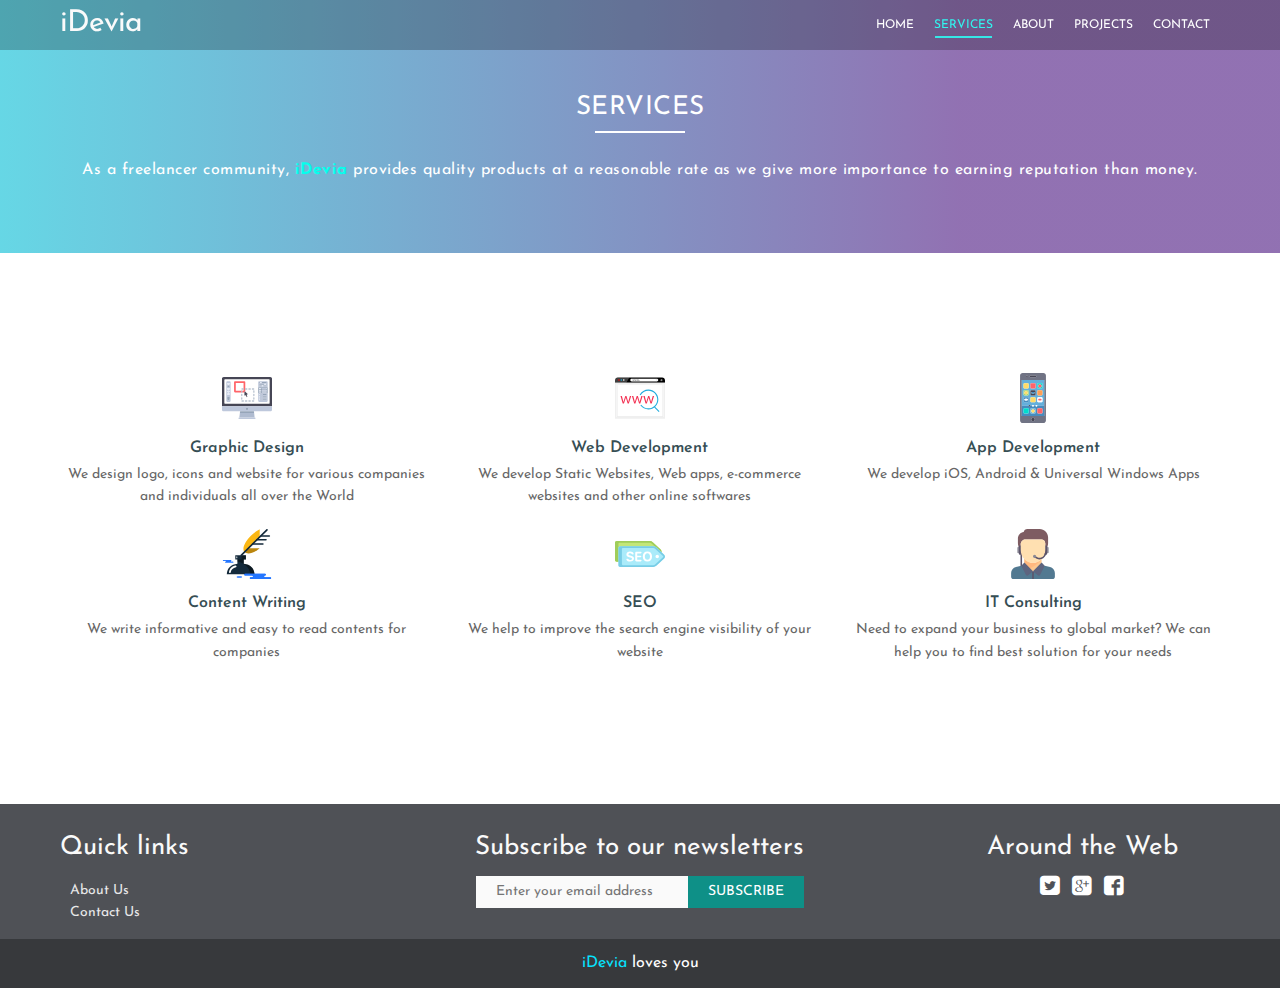
<file: services.html>
<!DOCTYPE html>
<html lang="en">
    <head>
        <meta charset="utf-8">
        <meta http-equiv="X-UA-Compatible" content="IE=edge">
        <title>Services - iDevia - Build the power of idea</title>
        <!--  -->
        <meta name="viewport" content="width=device-width, initial-scale=1,user-scalable=no">
        <meta name="title" content="Services">
        <meta name="description" content="As freelancer software developers, iDevia provides quality products in a reasonable rate as we give more importance to earning reputation than money.">
        <meta name="keywords" content="web designing, website designing, brochure design, web development, software company, freelancer, wesite company, malda, india, karnataka, ahmedabad, seo company, web designing company, Geeks, News, Update, Wordprees, Template, Code, Tutorial, idea sharing">        
        <meta name="author" content="iDevia">
        <meta property="og:url" content="http://www.idevia.in/services.html"/>
        <meta property="og:type" content="website" />
        <meta property="og:title" content="Services" />
        <meta property="og:description" content="As freelancer software developers, iDevia provides quality products in a reasonable rate as we give more importance to earning reputation than money." />
        <meta property="og:image" content="http://www.idevia.in/assets/img/favicons/ms-icon-310x310.png" />
        <meta name="twitter:card" content="summary" />
        <meta name="twitter:site" content="@idevia_in" />
        <meta name="twitter:creator" content="@idevia_in" />
        <link rel="apple-touch-icon" sizes="57x57" href="assets/img/favicons/apple-icon-57x57.png">
        <link rel="apple-touch-icon" sizes="60x60" href="assets/img/favicons/apple-icon-60x60.png">
        <link rel="apple-touch-icon" sizes="72x72" href="assets/img/favicons/apple-icon-72x72.png">
        <link rel="apple-touch-icon" sizes="76x76" href="assets/img/favicons/apple-icon-76x76.png">
        <link rel="apple-touch-icon" sizes="114x114" href="assets/img/favicons/apple-icon-114x114.png">
        <link rel="apple-touch-icon" sizes="120x120" href="assets/img/favicons/apple-icon-120x120.png">
        <link rel="apple-touch-icon" sizes="144x144" href="assets/img/favicons/apple-icon-144x144.png">
        <link rel="apple-touch-icon" sizes="152x152" href="assets/img/favicons/apple-icon-152x152.png">
        <link rel="apple-touch-icon" sizes="180x180" href="assets/img/favicons/apple-icon-180x180.png">
        <link rel="icon" type="image/png" sizes="192x192"  href="assets/img/favicons/android-icon-192x192.png">
        <link rel="icon" type="image/png" sizes="32x32" href="assets/img/favicons/favicon-32x32.png">
        <link rel="icon" type="image/png" sizes="96x96" href="assets/img/favicons/favicon-96x96.png">
        <link rel="icon" type="image/png" sizes="16x16" href="assets/img/favicons/favicon-16x16.png">
        <link rel="manifest" href="assets/img/favicons/manifest.json">
        <meta name="msapplication-TileColor" content="#ffffff">
        <meta name="msapplication-TileImage" content="assets/img/favicons/ms-icon-144x144.png">
        <meta name="theme-color" content="#ffffff">
		<!--Start of Tawk.to Script-->
        <script type="text/javascript">
        var Tawk_API=Tawk_API||{}, Tawk_LoadStart=new Date();
        (function(){
        var s1=document.createElement("script"),s0=document.getElementsByTagName("script")[0];
        s1.async=true;
        s1.src='https://embed.tawk.to/581dad0c304e8e7585721db2/default';
        s1.charset='UTF-8';
        s1.setAttribute('crossorigin','*');
        s0.parentNode.insertBefore(s1,s0);
        })();
        </script>
        <!--End of Tawk.to Script-->
        <!-- Custom CSS -->
        <link rel="stylesheet" href="assets/css/main.css">

    </head>
    <body>

        <nav class="main-nav"><div class="container"><div class="nav-header">		<div class="brand"><a href="/"> <h1>iDevia</h1></a></div><div class="hamburger-btn"></div></div><div class="nav-menu-right"><ul class="nav-links"><li><a href="/" class="">HOME</a></li><li><a href="services" class="active">SERVICES</a></li><li><a href="about" class="">ABOUT</a></li><li><a href="projects" class="">PROJECTS</a></li><li><a href="contact" class="">CONTACT</a></li></ul></div></div></nav>
<section class="header-dark background-image services-page"><div class="overlay-dark">		<div class="container"><div class="row"><h3 class="heading text-upper">Services</h3></div><div class="row"><p class="text-center">As a freelancer community, <a href="/">iDevia</a> provides quality products at a reasonable rate as we give more importance to earning reputation than money.</p></div></div></div></section>
<section class="services"><div class="spacer"></div><div class="container text-center"><div class="row"><div class="col-ts-4"><div class="service"><img src="assets/img/computer.svg" alt="image of computer"/><h3>Graphic Design</h3><p>We design logo, icons and website for various companies and individuals all over the World</p></div></div><div class="col-ts-4"><div class="service"><img src="assets/img/www.svg" alt="www"/><h3>Web Development</h3><p>We develop Static Websites, Web apps, e-commerce websites and other online softwares</p></div></div><div class="col-ts-4"><div class="service"><img src="assets/img/smartphone.svg" alt="smatphone"/><h3>App Development</h3><p>We develop iOS, Android &amp; Universal Windows Apps</p></div></div></div><div class="row"><div class="col-ts-4"><div class="service"><img src="assets/img/write.svg" alt="quile and ink"/><h3>Content Writing</h3><p>We write informative and easy to read contents for companies</p></div></div><div class="col-ts-4"><div class="service"><img src="assets/img/tags.svg" alt="seo tag"/><h3>SEO</h3><p>We help to improve the search engine visibility of your website</p></div></div><div class="col-ts-4"><div class="service"><img src="assets/img/telemarketer.svg" alt="person talking icon"/><h3>IT Consulting</h3><p>Need to expand your business to global market? We can help you to find best solution for your needs</p></div></div></div></div><div class="spacer"></div></section>

<div class="modal"><div class="modal-container"><div class="modal-head text-center"></div><div class="modal-body"></div><div class="modal-action"><button id="closeModal">Close</button></div></div></div><footer class="footer"><div class="widgets"><div class="container text-ws-center"><div class="row">			<div class="col-ws-2"><div class="quick-links"><h3 class="widget-title">Quick links</h3><nav><ul><li><a href="about">About Us</a></li><li><a href="contact">Contact Us</a></li></ul></nav></div></div><div class="col-ws-6 col-ws-gap-1"><div class="subscription"><h3 class="widget-title">Subscribe to our newsletters</h3><form id="subscription-form" class="subscription-form"><input type="email" id="sub-email-footer" name="EMAIL" placeholder="Enter your email address" class="form-input"/><input type="submit" value="subscribe" class="btn submit-btn text-upper"/></form></div></div><div class="col-ws-3"><div class="social-links"><h3 class="widget-title">Around the Web</h3><div class="social-icons"><a href="//twitter.com/idevia_in" target="_blank"><i class="if if-twitter"></i></a><a href="//plus.google.com/app/basic/105983204766633908345" target="_blank"><i class="if if-g-plus"></i></a><a href="//facebook.com/idevia.in" target="_blank"><i class="if if-facebook"></i></a></div></div></div></div></div></div><div class="copyright"><div class="container text-center"><div class="row"><div class="col-ms-12"><p><a href="/">iDevia</a> loves you</p></div></div></div></div></footer>

      <script src="assets/js/jquery.min.js"></script>
      <script src="assets/js/functions.js"></script>
      <script>
        (function(i,s,o,g,r,a,m){i['GoogleAnalyticsObject']=r;i[r]=i[r]||function(){
        (i[r].q=i[r].q||[]).push(arguments)},i[r].l=1*new Date();a=s.createElement(o),
        m=s.getElementsByTagName(o)[0];a.async=1;a.src=g;m.parentNode.insertBefore(a,m)
        })(window,document,'script','https://www.google-analytics.com/analytics.js','ga');

        ga('create', 'UA-71919964-2', 'auto');
        ga('send', 'pageview');
      </script>
    </body>
</html>
</file>
<file: assets/css/main.css>
/*! normalize.css v4.1.1 | MIT License | github.com/necolas/normalize.css */@import 'https://fonts.googleapis.com/css?family=Josefin+Sans:400,600,700';html{font-family:sans-serif;-ms-text-size-adjust:100%;-webkit-text-size-adjust:100%}body{margin:0}article,aside,details,figcaption,figure,footer,header,main,menu,nav,section,summary{display:block}audio,canvas,progress,video{display:inline-block}audio:not([controls]){display:none;height:0}progress{vertical-align:baseline}template,[hidden]{display:none}a{background-color:transparent;-webkit-text-decoration-skip:objects}a:active,a:hover{outline-width:0}abbr[title]{border-bottom:none;text-decoration:underline;text-decoration:underline dotted}b,strong{font-weight:inherit}b,strong{font-weight:bolder}dfn{font-style:italic}h1{font-size:2em;margin:0.67em 0}mark{background-color:#ff0;color:#000}small{font-size:80%}sub,sup{font-size:75%;line-height:0;position:relative;vertical-align:baseline}sub{bottom:-0.25em}sup{top:-0.5em}img{border-style:none}svg:not(:root){overflow:hidden}code,kbd,pre,samp{font-family:monospace, monospace;font-size:1em}figure{margin:1em 40px}hr{box-sizing:content-box;height:0;overflow:visible}button,input,select,textarea{font:inherit;margin:0}optgroup{font-weight:bold}button,input{overflow:visible}button,select{text-transform:none}button,html [type="button"],[type="reset"],[type="submit"]{-webkit-appearance:button}button::-moz-focus-inner,[type="button"]::-moz-focus-inner,[type="reset"]::-moz-focus-inner,[type="submit"]::-moz-focus-inner{border-style:none;padding:0}button:-moz-focusring,[type="button"]:-moz-focusring,[type="reset"]:-moz-focusring,[type="submit"]:-moz-focusring{outline:1px dotted ButtonText}fieldset{border:1px solid #c0c0c0;margin:0 2px;padding:0.35em 0.625em 0.75em}legend{box-sizing:border-box;color:inherit;display:table;max-width:100%;padding:0;white-space:normal}textarea{overflow:auto}[type="checkbox"],[type="radio"]{box-sizing:border-box;padding:0}[type="number"]::-webkit-inner-spin-button,[type="number"]::-webkit-outer-spin-button{height:auto}[type="search"]{-webkit-appearance:textfield;outline-offset:-2px}[type="search"]::-webkit-search-cancel-button,[type="search"]::-webkit-search-decoration{-webkit-appearance:none}::-webkit-file-upload-button{-webkit-appearance:button;font:inherit}html{box-sizing:border-box}*,*:after,*:before{box-sizing:inherit}.container{width:100%;margin:0 auto;padding-left:10px;padding-right:10px}.container:before{content:" ";display:table}.container:after{clear:both}.container-fluid{margin-left:auto;margin-right:auto}.row{margin-left:-10px;margin-right:-10px}.row:before,.row:after{content:" ";display:table}.row:after{clear:both}.row:after{clear:both}[class*='col-']{width:100%;float:left;position:relative;min-height:1px;padding-right:10px;padding-left:10px}@media screen and (min-width: 320px){.col-ms-1{width:8.33333%}.col-ms-gap-1{margin-left:8.33333%}.col-ms-2{width:16.66667%}.col-ms-gap-2{margin-left:16.66667%}.col-ms-3{width:25%}.col-ms-gap-3{margin-left:25%}.col-ms-4{width:33.33333%}.col-ms-gap-4{margin-left:33.33333%}.col-ms-5{width:41.66667%}.col-ms-gap-5{margin-left:41.66667%}.col-ms-6{width:50%}.col-ms-gap-6{margin-left:50%}.col-ms-7{width:58.33333%}.col-ms-gap-7{margin-left:58.33333%}.col-ms-8{width:66.66667%}.col-ms-gap-8{margin-left:66.66667%}.col-ms-9{width:75%}.col-ms-gap-9{margin-left:75%}.col-ms-10{width:83.33333%}.col-ms-gap-10{margin-left:83.33333%}.col-ms-11{width:91.66667%}.col-ms-gap-11{margin-left:91.66667%}.col-ms-12{width:100%}.col-ms-gap-12{margin-left:100%}}@media screen and (min-width: 640px){.container{max-width:620px}.col-ts-1{width:8.33333%}.col-ts-gap-1{margin-left:8.33333%}.col-ts-2{width:16.66667%}.col-ts-gap-2{margin-left:16.66667%}.col-ts-3{width:25%}.col-ts-gap-3{margin-left:25%}.col-ts-4{width:33.33333%}.col-ts-gap-4{margin-left:33.33333%}.col-ts-5{width:41.66667%}.col-ts-gap-5{margin-left:41.66667%}.col-ts-6{width:50%}.col-ts-gap-6{margin-left:50%}.col-ts-7{width:58.33333%}.col-ts-gap-7{margin-left:58.33333%}.col-ts-8{width:66.66667%}.col-ts-gap-8{margin-left:66.66667%}.col-ts-9{width:75%}.col-ts-gap-9{margin-left:75%}.col-ts-10{width:83.33333%}.col-ts-gap-10{margin-left:83.33333%}.col-ts-11{width:91.66667%}.col-ts-gap-11{margin-left:91.66667%}.col-ts-12{width:100%}.col-ts-gap-12{margin-left:100%}}@media screen and (min-width: 960px){.container{max-width:940px}.col-ws-1{width:8.33333%}.col-ws-gap-1{margin-left:8.33333%}.col-ws-2{width:16.66667%}.col-ws-gap-2{margin-left:16.66667%}.col-ws-3{width:25%}.col-ws-gap-3{margin-left:25%}.col-ws-4{width:33.33333%}.col-ws-gap-4{margin-left:33.33333%}.col-ws-5{width:41.66667%}.col-ws-gap-5{margin-left:41.66667%}.col-ws-6{width:50%}.col-ws-gap-6{margin-left:50%}.col-ws-7{width:58.33333%}.col-ws-gap-7{margin-left:58.33333%}.col-ws-8{width:66.66667%}.col-ws-gap-8{margin-left:66.66667%}.col-ws-9{width:75%}.col-ws-gap-9{margin-left:75%}.col-ws-10{width:83.33333%}.col-ws-gap-10{margin-left:83.33333%}.col-ws-11{width:91.66667%}.col-ws-gap-11{margin-left:91.66667%}.col-ws-12{width:100%}.col-ws-gap-12{margin-left:100%}}@media screen and (min-width: 1200px){.container{max-width:1180px}}@font-face{font-family:'iFont';src:url("../fonts/iFont.eot?kf7x4d");src:url("../fonts/iFont.eot?kf7x4d#iefix") format("embedded-opentype"),url("../fonts/iFont.ttf?kf7x4d") format("truetype"),url("../fonts/iFont.woff?kf7x4d") format("woff"),url("../fonts/iFont.svg?kf7x4d#iFont") format("svg");font-weight:normal;font-style:normal}.if{font-family:'iFont' !important;speak:none;font-style:normal;font-weight:normal;font-variant:normal;text-transform:none;line-height:1;-webkit-font-smoothing:antialiased;-moz-osx-font-smoothing:grayscale}.if-check:before{content:"\e900"}.if-cart:before{content:"\e901"}.if-facebook:before{content:"\e902"}.if-g-plus:before{content:"\e903"}.if-twitter:before{content:"\e904"}.if-left-quote:before{content:"\e905"}.if-right-quote:before{content:"\e906"}.gigantic,.huge,.large,.bigger,.big,h1,h2,h3,h4,h5,h6{color:#222;font-weight:bold}.gigantic{font-size:110px;line-height:1.09;letter-spacing:-2px}.huge,h1{font-size:68px;line-height:1.05;letter-spacing:-1px}.large,h2{font-size:42px;line-height:1.14}.bigger,h3{font-size:26px;line-height:1.38}.big,h4{font-size:22px;line-height:1.38}.small,small{font-size:10px;line-height:1.2}p{margin:0 0 20px 0}em{font-style:italic}strong{font-weight:bold}hr{border:solid #ddd;border-width:1px 0 0;clear:both;margin:10px 0 30px;height:0}::-moz-selection{background:#d19ec0;color:#fff}::selection{background:#d19ec0;color:#fff}::-moz-selection{background:#d19ec0;color:#fff}img::-moz-selection{background:transparent}img::selection{background:transparent}img::-moz-selection{background:transparent}body{-webkit-tap-highlight-color:#FFF498}body{background-color:white;font-size:14px;line-height:1.6;font-family:'Josefin Sans', sans-serif;color:#666;-webkit-font-smoothing:antialiased;-webkit-text-size-adjust:100%}*{transition:all 0.3s ease-in-out}.display-table{display:table;width:100%;height:100vh}.display-table-cell{display:table-cell}.background-image{background-size:cover;background-position:center;background-repeat:no-repeat}.text-upper{text-transform:uppercase}.btn{display:inline-block;text-align:center;vertical-align:middle;cursor:pointer;white-space:nowrap;padding:6px 12px;text-decoration:none;border-radius:2px;border:1px solid transparent;font-size:14px}.primary-btn{background-color:#00bcd4;color:#fff;border:1px solid #00c5de;transition:all 0.3s ease}.primary-btn:hover{box-shadow:0 0 3px #00d3ee}.secondary-btn{background-color:#fff;color:#00bcd4;border:1px solid #fff;transition:all 0.3s ease}.secondary-btn:hover{box-shadow:0 0 3px #fff}.primary-outline-btn{color:#00bcd4;background-color:transparent;border:1px solid #00bcd4}.primary-outline-btn:hover{box-shadow:0 0 3px #3be9ff;text-shadow:0 0 1px #3be9ff}.secondary-outline-btn{color:#b86a9e;background-color:transparent;border:1px solid #b86a9e}.secondary-outline-btn:hover{box-shadow:0 0 3px #d9afcb;text-shadow:0 0 1px #d9afcb}.with-margin{margin:0 10px}img{max-width:100%}.text-vertical-center{vertical-align:middle}.text-vertical-top{vertical-align:top}.text-vertical-bottom{vertical-align:bottom}.text-center{text-align:center}.lead{font-size:22px}.spacer{height:120px}.heading{margin-bottom:100px;font-weight:normal;position:relative;margin-top:0px;text-align:center}.clearfix:after{display:table;content:" ";clear:both}.to-left{float:left}.to-right{float:right}.modal:before{width:100%;height:100%;position:fixed;content:"";background-color:rgba(0,0,0,0.7);top:0;left:0;display:none;z-index:1100}.modal.active .modal-container{-webkit-transform:translate(-50%, 0);transform:translate(-50%, 0);z-index:1101}.modal.active:before{display:block}.modal .modal-container{background-color:#f7f7f7;padding:20px;width:90%;max-width:500px;position:fixed;left:50%;top:70px;-webkit-transform:translate(-50%, -3000%);transform:translate(-50%, -3000%);border-radius:3px;transition:-webkit-transform 320ms ease-out;transition:transform 320ms ease-out}.modal .modal-container button{text-decoration:none;cursor:pointer;color:#fff;text-align:center;background:#1DABB8;padding:5px 20px;font-size:16px}.modal .modal-container button:hover{background-color:#2acede}.modal .modal-container .modal-action{text-align:right}.spinner{content:"";position:fixed;width:100%;height:100%;background-color:rgba(0,0,0,0.9);top:0;left:0px;z-index:1100;display:-ms-flexbox;display:flex;-ms-flex-pack:center;justify-content:center;-ms-flex-align:center;align-items:center}.spinner-inner{width:150px;height:150px;border-radius:75px;box-shadow:0 3px 0 0 #00bcd4;z-index:1111;-webkit-animation:1.2s spin linear infinite;animation:1.2s spin linear infinite}@-webkit-keyframes ripple{0%{width:0;height:0;opacity:0;margin:0 0 0 0}33%{width:44%;height:44%;opacity:1;margin:-22% 0 0 -22%}100%{width:88%;height:88%;opacity:0;margin:-44% 0 0 -44%}}@keyframes ripple{0%{width:0;height:0;opacity:0;margin:0 0 0 0}33%{width:44%;height:44%;opacity:1;margin:-22% 0 0 -22%}100%{width:88%;height:88%;opacity:0;margin:-44% 0 0 -44%}}@-webkit-keyframes spin{0%{-webkit-transform:rotate(0deg);transform:rotate(0deg)}100%{-webkit-transform:rotate(360deg);transform:rotate(360deg)}}@keyframes spin{0%{-webkit-transform:rotate(0deg);transform:rotate(0deg)}100%{-webkit-transform:rotate(360deg);transform:rotate(360deg)}}#tawktoLink{display:none !important}@media screen and (min-width: 640px){.main-nav{position:fixed;top:0;left:0;right:0;z-index:1000;height:50px}.main-nav .brand{float:left}.main-nav .brand a{text-decoration:none;transition:all 0.3s ease-in-out}.main-nav .brand a h1{font-size:30px;margin-top:0px;color:#fafafa;font-weight:400;line-height:1.6}.main-nav .brand a h1:hover{text-shadow:0 0 3px #fafafa}.main-nav .nav-menu-right{float:right}.main-nav .nav-links li{display:inline-block;position:relative}.main-nav .nav-links li a{text-decoration:none;font-size:12px;color:#fff;padding:15px 10px;transition:all 300ms ease}.main-nav .nav-links li a.active{color:#30f6ef}.main-nav .nav-links li a.active:after{opacity:0.9;-webkit-transform:translateY(2px);transform:translateY(2px);background-color:#30f6ef}.main-nav .nav-links li a:after{content:"";position:absolute;display:block;opacity:0;left:11px;right:11px;bottom:0px;height:2px;background:#fff;color:#fff;-webkit-transform:translateY(10px);transform:translateY(10px);transition:all 300ms ease}.main-nav .nav-links li:hover a:after{opacity:0.9;-webkit-transform:translateY(2px);transform:translateY(2px)}}.main-nav{background:rgba(0,0,0,0.23)}.main-nav.scrolled{background:#4389a2}@media screen and (max-width: 639px){.main-nav{position:fixed;top:0;width:100%;z-index:1000}.main-nav:after,.main-nav:before{content:" ";display:table;clear:both}.main-nav .nav-header .brand{float:left}.main-nav .nav-header .brand a{text-decoration:none;transition:all 0.3s ease-in-out}.main-nav .nav-header .brand a h1{font-size:30px;margin-top:0px;color:#fafafa;font-weight:400;line-height:1.6;margin:0}.main-nav .nav-header .brand a h1:hover{text-shadow:0 0 3px #fafafa}.main-nav .nav-header .hamburger-btn{cursor:pointer;margin-top:12px;float:right;height:25px;width:40px;border-top:2px solid #fff;border-bottom:2px solid #fff;position:relative}.main-nav .nav-header .hamburger-btn:after{content:"";display:block;height:2px;width:100%;position:absolute;background:#fff;top:10px}.main-nav .nav-header:after,.main-nav .nav-header:before{content:" ";display:table;clear:both}.main-nav .nav-menu-right{height:0}.main-nav .nav-links{background:#4a98b4;list-style:none;padding-left:0;margin:0 -10px;height:100vh;width:80%;-webkit-transform:translateX(140%);transform:translateX(140%);transition:all 0.3s ease-in-out}.main-nav .nav-links.open{-webkit-transform:translateX(40%);transform:translateX(40%)}.main-nav .nav-links li{display:block;border-bottom:1px solid rgba(255,255,255,0.2)}.main-nav .nav-links li a{text-decoration:none;font-size:14px;color:#fff;display:block;padding-top:20px;padding-bottom:20px;padding-left:40px}.main-nav .nav-links li a.active{background:#3c7a90}}.splash{width:100%;height:100vh}.splash .display-table{margin-top:50px}.splash .overlay{width:100%;height:100%;position:relative;background:#00bcd4;background:linear-gradient(90deg, rgba(0,188,212,0.4) 0%, rgba(118,78,159,0.7) 90%)}.splash .dark-overlay{width:100%;height:100%;position:relative;background:rgba(0,0,0,0.2)}.splash h2{color:#fff;font-weight:100;font-size:35px;margin:0}.splash p{color:#fff;font-size:16px}.splash img{width:80%}.splash .secondary-btn{margin-left:20px}@media screen and (max-width: 639px){.splash{text-align:center;height:100%}.splash h2{font-size:25px}.splash .overlay{padding-bottom:20px}.splash img{width:200px}.splash .display-table{margin-top:50px;height:auto}}.services-page .header-dark .heading:after{width:118px}.header-dark{height:100%;color:#fff;font-size:16px;letter-spacing:0.5px}.header-dark a{color:#06FFED;font-weight:bold;text-decoration:none}.header-dark a:hover{text-shadow:0 0 2px #01bcd3}.header-dark .overlay-dark{height:100%;width:100%;padding-top:90px;padding-bottom:50px;background:linear-gradient(90deg, rgba(0,188,212,0.6) 0%, rgba(118,78,159,0.8) 75%)}.header-dark .heading{margin-bottom:25px;color:#fff}.header-dark .heading:after{content:"";display:block;height:2px;background:#fff;width:90px;margin:auto;margin-top:5px}.header-dark img{width:200px;-webkit-filter:drop-shadow(1px 3px 3px rgba(0,0,0,0.5));filter:drop-shadow(1px 3px 3px rgba(0,0,0,0.5))}@media screen and (max-width: 720px){.header-dark img{width:200px}}@media screen and (max-width: 640px){.header-dark img{width:100px}}.header-dark.contact-page .heading:after{width:118px}.intro{background-color:#f7f7f7;border-bottom:1px solid #f5f5f5}.intro h2{font-size:25px;font-weight:normal;line-height:1.4;margin:0 inherit}.intro h2 a{color:#00bcd4;text-decoration:none;transition:all 0.3s ease-in-out}.intro h2 a:hover{text-shadow:0 0 2px #3be9ff}.intro h3{font-size:26px;font-weight:normal;margin:15px inherit}.intro img{height:100px;width:100px}.services .heading{margin-top:-50px}.services .service img{height:50px;width:50px}.services .service h3{margin:5px;font-size:16px;color:#364e54;font-weight:600}.services .service p{position:relative}.services .service p:after{content:"";width:30px;height:0;border-radius:2px;background:#b86a9e;position:absolute;bottom:-20px;left:50%;margin-left:-15px;transition:all 0.3s ease-in-out}.services .service:hover p:after{height:2px}.services .btn{margin-top:50px}@media screen and (max-width: 639px){.service p:after{display:none}}.why-us .heading:after,.projects .heading:after{content:"";display:block;height:1px;width:250px;background:#000;margin:0 auto}.reason,.project{padding:20px}.reason img,.project img{width:100px;margin-right:15px}.reason h4,.project h4{margin-bottom:5px;margin-top:0}.reason p,.project p{font-size:16px;color:#666}.reason .text-container,.project .text-container{margin:20px 0}@media all and (max-width: 350px){.reason h4,.project h4{font-size:18px}}.visit-store{background-color:#b86a9e}.visit-store .spacer{height:50px}.visit-store h2{font-size:35px;color:#fff;font-weight:normal;margin:0}.visit-store .visit-store-btn{background-color:#fafafa;color:#9e9d9b;border:1px solid #fafafa;padding:8px 50px;font-size:20px;font-weight:600;margin-top:20px}.visit-store .visit-store-btn:hover{box-shadow:0 0 5px #fff;text-shadow:0 0 2px #fff}.testimonials{padding-bottom:15px;background:#616368}.testimonials .spacer{height:50px}.testimonials .heading{font-weight:normal;color:#a4a4a4;margin:0;margin-bottom:20px}.testimonials .heading:after{height:2px;width:200px;color:#a4a4a4;background-color:#a4a4a4;content:' ';display:block;margin:0 auto}.testimonials blockquote{color:#c0c0c0;position:relative;text-align:center}.testimonials blockquote:after,.testimonials blockquote:before{position:absolute;font-family:'iFont';display:inline-block;font-size:1.3em;color:#49494a}.testimonials blockquote:before{content:"\e905";left:-22px;top:-8px}.testimonials blockquote:after{content:"\e906";right:-20px;bottom:-10px}.testimonials cite{float:right;color:#c0c0c0;font-size:16px;position:relative;margin:10px 40px}.testimonials cite:before{height:1px;width:100px;content:'';display:block;position:absolute;background:#a4a4a4;left:-110px;bottom:11px}.slider{overflow:hidden}.slider .slider-outer .slider-inner{position:relative;width:400%;margin:0;left:0;-webkit-animation:60s slideIt infinite;animation:60s slideIt infinite}.slider .slider-outer .slider-inner .slide{float:left;width:25%}.slider .slider-outer .controls{display:-ms-flexbox;display:flex;-ms-flex-direction:row;flex-direction:row;-ms-flex-pack:center;justify-content:center;-ms-flex-align:center;align-items:center}.slider .slider-outer .controls .dots{position:relative;text-align:center}.slider .slider-outer .controls .dots div{float:left;height:10px;width:10px;border-radius:50%;background:#49494a;margin:10px}.slider .slider-outer .controls .dots .active{position:absolute;background-color:#323031;left:0px;-webkit-animation:60s slideDots infinite;animation:60s slideDots infinite;z-index:2}.slider .slider-outer .controls .dots:after{content:'';display:block;position:absolute;height:2px;width:90px;background:#49494a;left:15px;bottom:14px;z-index:1}@-webkit-keyframes slideIt{0%{left:0}12%{left:0%}13%{left:-100%}25%{left:-100%}26%{left:-200%}38%{left:-200%}39%{left:-300%}51%{left:-300%}52%{left:-200%}64%{left:-200%}65%{left:-100%}78%{left:-100%}79%{left:0}}@keyframes slideIt{0%{left:0}12%{left:0%}13%{left:-100%}25%{left:-100%}26%{left:-200%}38%{left:-200%}39%{left:-300%}51%{left:-300%}52%{left:-200%}64%{left:-200%}65%{left:-100%}78%{left:-100%}79%{left:0}}@-webkit-keyframes slideDots{0%{left:0}12%{left:0}13%{left:30px}25%{left:30px}26%{left:60px}38%{left:60px}39%{left:90px}51%{left:90px}52%{left:60px}64%{left:60px}65%{left:30px}78%{left:30px}79%{left:0}}@keyframes slideDots{0%{left:0}12%{left:0}13%{left:30px}25%{left:30px}26%{left:60px}38%{left:60px}39%{left:90px}51%{left:90px}52%{left:60px}64%{left:60px}65%{left:30px}78%{left:30px}79%{left:0}}.footer .widgets{background:#4f5156}.footer .widgets .widget-title{color:#fafafa;font-weight:normal;margin-bottom:10px}.footer .widgets .quick-links{text-align:left}.footer .widgets .quick-links ul{padding-left:10px}.footer .widgets .quick-links ul li a{color:#e8e8e9;text-decoration:none;transition:all 1ms ease-in}.footer .widgets .quick-links ul li a:hover{color:#fff;text-shadow:0 0 1px rgba(255,255,255,0.5)}.footer .copyright{background:#37393c}.footer .copyright p{margin:0;font-size:16px;padding:12px 0;color:#fffefe}.footer .copyright a{color:#06e3ff;text-decoration:none}.footer .copyright a:hover{text-shadow:0 0 2px #20e6ff}.footer ul{list-style:none}.footer .subscription-form{display:-ms-flexbox;display:flex;-ms-flex-align:center;align-items:center;-ms-flex-pack:left;justify-content:left}.footer .form-input{padding:5px 20px;background:#fafafa;border:none;color:#000}.footer .form-input:focus,.footer .form-input:active{box-shadow:0 0 2px #686c71}.footer .submit-btn{padding:5px 20px;border:none;border-radius:0;line-height:1.6;color:#fff;background:#0e9087}.footer .social-icons a{color:#fff;text-decoration:none}.footer .social-icons i{margin:6px;font-size:1.4em}@media screen and (min-width: 960px){.text-ws-center{text-align:center}.footer .subscription-form{-ms-flex-pack:center;justify-content:center}}@media screen and (min-width: 0\0){.footer .form-input{padding:8px 20px}}.contact-page-form{position:relative}.contact-page-form .input-field{width:100%;font-size:20px;padding:15px 30px;box-sizing:border-box;border:1px solid #000;transition:none;box-shadow:none;margin:20px 0;border-radius:2px}.contact-page-form .input-field:active,.contact-page-form .input-field:focus{border-color:#f26522;outline:none}.contact-page-form .sumbit-btn{height:100px;width:100px;font-size:15px;border-radius:50%;text-transform:uppercase;border:1px solid #f26522;background:#f26522;color:#fff;margin:0 auto;display:block;margin-top:-75px;cursor:pointer;transition:all 0.1s ease}.contact-page-form .sumbit-btn:hover{box-shadow:0 0 5px 5px rgba(0,0,0,0.2)}.contact-page-form .text-sc{margin:0;font-size:22px}.contact-page-form label>input[type=checkbox]{opacity:0}.contact-page-form .label{width:100%;position:relative;cursor:pointer;background:#ebebeb;color:#404040;font-size:20px;padding:18px 30px;transition:all 0s ease;border-radius:2px}.contact-page-form .label:hover{background:#e3e3e3}.contact-page-form input[type=checkbox]:checked+.label{background:#f26522;color:#fff}.contact-page-form .add-on{position:absolute;right:30px;top:22px;font-size:1.3em;color:#fff}textarea{resize:none}[class*="col-"].rsp5{padding-left:5px;padding-right:5px}.hidden{display:none}.tabs{background:#fff;width:300px;height:30px;margin-left:auto;margin-right:auto}.tabs a{padding:5px 2px;color:#f26522;text-decoration:none;border:1px solid #f26522;transition:all 0.1ms ease;display:block;font-size:14px;float:left;width:50%}.tabs a:nth-of-type(1){border-top-left-radius:2px;border-bottom-left-radius:2px}.tabs a:nth-of-type(2){border-top-right-radius:2px;border-bottom-right-radius:2px}.tabs a.current{color:#fff;background:#f26522}.posts{list-style-type:none;margin-bottom:2em}.posts li{line-height:1.75em}.posts span{color:#aaa;font-size:80%}.post pre{border:1px solid #ddd;background-color:#eef;padding:0 .4em}.post ul,.post ol{margin-left:1.35em}.post code{border:1px solid #ddd;background-color:#eef;padding:0 .2em}.post pre code{border:none}.post pre.terminal{border:1px solid #000;background-color:#333;color:#FFF}.post pre.terminal code{background-color:#333}.highlight{background:#ffffff}.highlight .c{color:#999988;font-style:italic}.highlight .err{color:#a61717;background-color:#e3d2d2}.highlight .k{font-weight:bold}.highlight .o{font-weight:bold}.highlight .cm{color:#999988;font-style:italic}.highlight .cp{color:#999999;font-weight:bold}.highlight .c1{color:#999988;font-style:italic}.highlight .cs{color:#999999;font-weight:bold;font-style:italic}.highlight .gd{color:#000000;background-color:#ffdddd}.highlight .gd .x{color:#000000;background-color:#ffaaaa}.highlight .ge{font-style:italic}.highlight .gr{color:#aa0000}.highlight .gh{color:#999999}.highlight .gi{color:#000000;background-color:#ddffdd}.highlight .gi .x{color:#000000;background-color:#aaffaa}.highlight .go{color:#888888}.highlight .gp{color:#555555}.highlight .gs{font-weight:bold}.highlight .gu{color:#aaaaaa}.highlight .gt{color:#aa0000}.highlight .kc{font-weight:bold}.highlight .kd{font-weight:bold}.highlight .kp{font-weight:bold}.highlight .kr{font-weight:bold}.highlight .kt{color:#445588;font-weight:bold}.highlight .m{color:#009999}.highlight .s{color:#d14}.highlight .na{color:#008080}.highlight .nb{color:#0086B3}.highlight .nc{color:#445588;font-weight:bold}.highlight .no{color:#008080}.highlight .ni{color:#800080}.highlight .ne{color:#990000;font-weight:bold}.highlight .nf{color:#990000;font-weight:bold}.highlight .nn{color:#555555}.highlight .nt{color:#000080}.highlight .nv{color:#008080}.highlight .ow{font-weight:bold}.highlight .w{color:#bbbbbb}.highlight .mf{color:#009999}.highlight .mh{color:#009999}.highlight .mi{color:#009999}.highlight .mo{color:#009999}.highlight .sb{color:#d14}.highlight .sc{color:#d14}.highlight .sd{color:#d14}.highlight .s2{color:#d14}.highlight .se{color:#d14}.highlight .sh{color:#d14}.highlight .si{color:#d14}.highlight .sx{color:#d14}.highlight .sr{color:#009926}.highlight .s1{color:#d14}.highlight .ss{color:#990073}.highlight .bp{color:#999999}.highlight .vc{color:#008080}.highlight .vg{color:#008080}.highlight .vi{color:#008080}.highlight .il{color:#009999}.error-404{-webkit-animation:colorBgChange 60s infinite;animation:colorBgChange 60s infinite;height:100vh}.error-404 h1{margin-top:20vh;margin-bottom:20px;font-size:150px;color:#fffff7;text-shadow:0 0 10px rgba(0,0,0,0.5)}.error-404 a{background:#fff;-webkit-animation:colorFgChange 60s infinite;animation:colorFgChange 60s infinite;border:none;font-size:16px;padding:10px 30px}.error-404 a:hover{box-shadow:0 0 10px rgba(0,0,0,0.5)}@-webkit-keyframes colorFgChange{0%{color:#D33257}10%{color:#d35400}20%{color:#f39c12}30%{color:#2CC990}40%{color:#34495e}50%{color:#3498db}60%{color:#8e44ad}70%{color:#00bcd4}80%{color:#c0392b}90%{color:#d35400}100%{color:#D33257}}@keyframes colorFgChange{0%{color:#D33257}10%{color:#d35400}20%{color:#f39c12}30%{color:#2CC990}40%{color:#34495e}50%{color:#3498db}60%{color:#8e44ad}70%{color:#00bcd4}80%{color:#c0392b}90%{color:#d35400}100%{color:#D33257}}@-webkit-keyframes colorBgChange{0%{background:#D33257}10%{background:#d35400}20%{background:#f39c12}30%{background:#2CC990}40%{background:#34495e}50%{background:#3498db}60%{background:#8e44ad}70%{background:#00bcd4}80%{background:#c0392b}90%{background:#d35400}100%{background:#D33257}}@keyframes colorBgChange{0%{background:#D33257}10%{background:#d35400}20%{background:#f39c12}30%{background:#2CC990}40%{background:#34495e}50%{background:#3498db}60%{background:#8e44ad}70%{background:#00bcd4}80%{background:#c0392b}90%{background:#d35400}100%{background:#D33257}}
</file>
